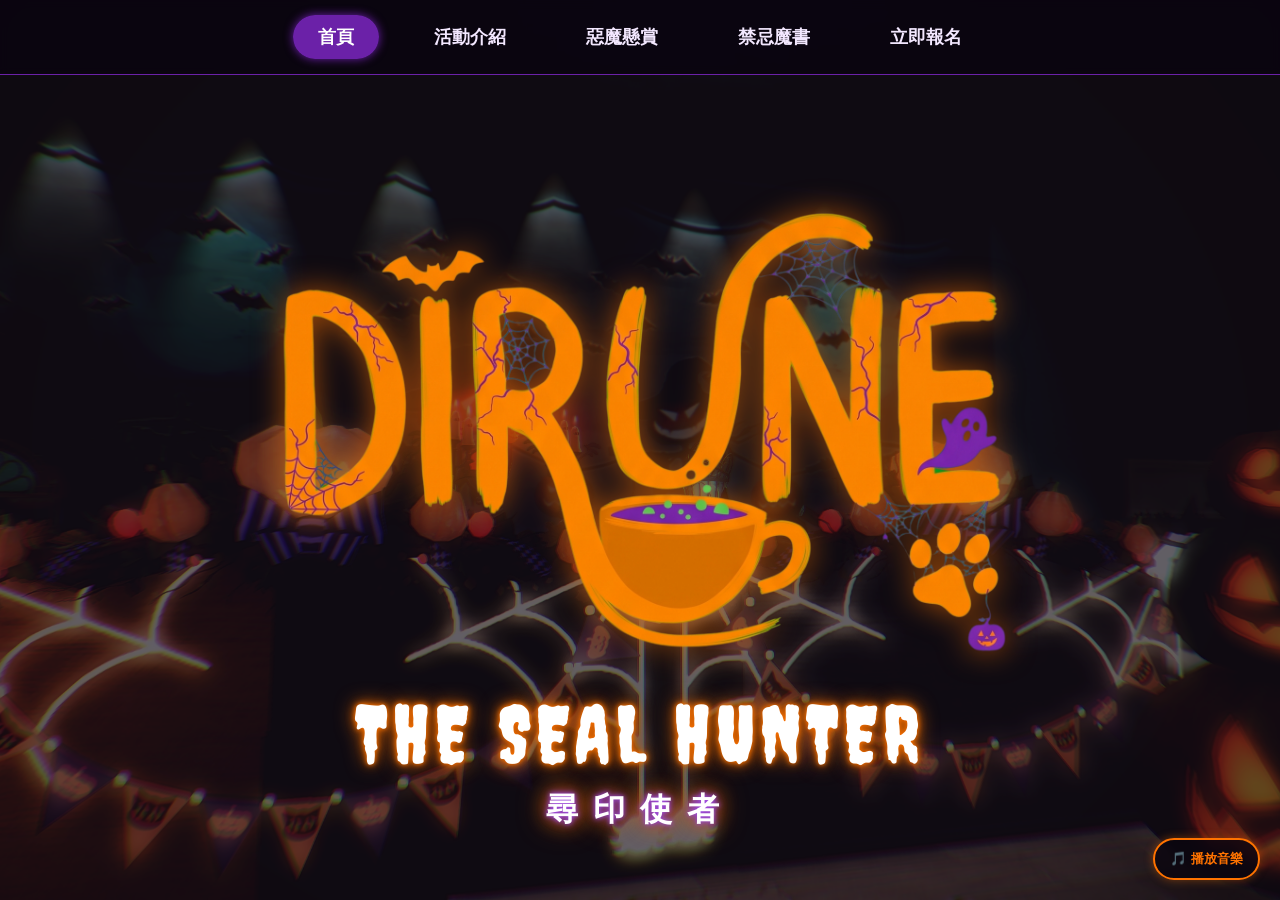
<file: index.html>
<!DOCTYPE html>
<html lang="zh-TW">
<head>
    <meta charset="UTF-8">
    <meta name="viewport" content="width=device-width, initial-scale=1.0">
    <title>DIRUNE - 萬聖節活動</title>
    <!-- 引入萬聖節字體 Creepster -->
    <link href="https://fonts.googleapis.com/css2?family=Creepster&family=Noto+Serif+TC:wght@600;900&display=swap" rel="stylesheet">
    <!-- 引入外部 CSS -->
    <link rel="stylesheet" href="style.css">
</head>
<body>
    <!-- 頂部導覽列 -->
    <nav class="navbar">
        <ul class="nav-links">
            <li><a href="#" class="nav-btn active" data-target="home">首頁</a></li>
            <li><a href="#" class="nav-btn" data-target="intro">活動介紹</a></li>
            <li><a href="#" class="nav-btn" data-target="bounty">惡魔懸賞</a></li>
            <li><a href="#" class="nav-btn" data-target="stamps">禁忌魔書</a></li>
            <li><a href="#" class="nav-btn" data-target="booking">立即報名</a></li>
        </ul>
    </nav>

    <!-- 內容區塊 -->
    <main class="main-content">
        
        <!-- 1. 首頁 -->
        <section id="home" class="page-section active">
            <!-- 這裡預留背景圖片位置，目前用 CSS 呈現深灰色塊 -->
            <div class="bg-placeholder"></div>
            
            
            <div class="hero-content">
                <img src="image/logo.png" alt="DIRUNE Logo" class="hero-logo">
                <!-- 特效調暗的標題 -->
                <h1 class="glow-title">THE SEAL HUNTER</h1>
                <p class="subtitle">尋印使者</p>
            </div>
        </section>

<!-- 2. 活動介紹 (滾動式羊皮紙/毛玻璃設計) -->
<section id="intro" class="page-section">
    <!-- 背景圖片與模糊遮罩 -->
    <div class="intro-bg"></div>

    <div class="container">
        <h2 class="section-title">活動介紹</h2>
        
        <!-- 滾動式文字內容框 -->
        <div class="scroll-intro-box">
            <p>傳說中，在一個比海德林誕生還要久遠的時代……</p>
            <p>世界曾由十七隻法力無邊的貓咪（雖然其中混進了一隻兔子，但至今無人察覺）所統治。直到某日，一隻赤紅之貓自封為魔王，以絕對的魅力將所有貓咪強行「收編」，世界從此陷入了毛茸茸的暗黑霸權。</p>
            <p>為了奪回和平，世上第一位<strong>「光之戰士」</strong>挺身而出。他藉由封印紋章的力量，成功將這群小惡霸全數封印於《禁忌魔書》之中。為了紀念這份安寧，後人便將這一天定名為<strong>「守護天節」</strong>。</p>
            <p>然而，每當守護天節到來，魔書的封印之力便會大幅衰退。蟄伏數十載的紅貓魔王，終於在今年成功衝破結界！十七隻惡魔貓貓再次傾巢而出，妄圖用牠們的<strong>「粉紅肉球」</strong>重新支配整個世界！</p>
            
            <div class="quest-highlight">
                <p><strong>光之戰士啊，救救我們吧！</strong></p>
                <p>請協助我們尋回散落各處的十七個紋章，將這群邪惡（又該死地可愛）的貓咪，再次封印回魔書裡吧！</p>
            </div>
        </div>
        <!-- ====== 新增：玩法介紹區塊 ====== -->
        <div class="gameplay-section">
            <h3 class="subsection-title">玩法介紹</h3>
            
            <div class="gameplay-layout">
                <!-- 左側：文字描述與按鈕 -->
                <div class="gameplay-text">
                    <p>光之戰士們將從<strong>泰坦．海霧村．10區．22號</strong>踏上征途，自由探索（如你以小隊形式參與，可以選擇集體行動，或是與隊友分頭行事）右側地圖上標記的<strong>神秘座標</strong>（無需依照順序）。</p>
                    <p>在這些據點中，你將遭遇各懷絕技的<strong>「邪惡貓咪」</strong>！與牠們互動、完成挑戰並將其擊敗，即可奪回對應的<strong>封印紋章</strong>。</p>
                    <p>當你成功集齊 <strong>十五個紋章</strong>，通往 <strong>「魔王城」</strong>的結界便會解開。帶著你的勇氣前往那裡，與紅貓魔王及其騎士展開最終的宿命決戰吧！</p>
                    <p>⏳ 冒險<strong>限時 60 分鐘</strong>，請把握時間！</p>
                    
                    <!-- 行動按鈕 -->
                    <div class="action-buttons">
                        <a href="#" class="btn primary-btn action-link" data-target="booking">立即報名</a>
                    </div>
                </div>
                
                <!-- 右側：地圖圖片預留區 -->
                <div class="gameplay-map">
                    <div class="map-placeholder clickable-map" id="map-preview">
                        <img src="image/Mapp.png" alt="活動地圖">
                    </div>
                </div>
            </div>
        </div>
        <!-- ====== 冒險報酬 ====== -->
        <div class="reward-section">
            <h3 class="subsection-title">冒險報酬</h3>
            <p class="reward-lead">封印惡魔貓的光之戰士，將獲得公會的謝禮</p>

            <!-- ⭐️ 每一張 .reward-card 是一個獎勵階段，直接改文字即可；不需要的整張刪掉 -->
            <div class="reward-tiers">
                <div class="reward-card tier-1">
                    <div class="reward-icon">🕯️</div>
                    <div class="reward-cond">時限內未能打開魔王城結界</div>
                    <div class="reward-name">冒險者的辛勞</div>
                    <p class="reward-desc">按已收集的紋章<br>依懸賞表上的金額發放報酬 / 隊</p>
                    <a href="#" class="reward-link action-link" data-target="bounty">查看懸賞表 ➔</a>
                </div>
                <div class="reward-card tier-2">
                    <div class="reward-icon">📜</div>
                    <div class="reward-cond">集齊 16 枚紋章</div>
                    <div class="reward-name">封印者之證</div>
                    <p class="reward-desc">打開魔王城結界並擊敗騎士的勇者<br><strong class="reward-gil">500,000 Gil / 隊</strong></p>
                </div>
                <div class="reward-card tier-3">
                    <div class="reward-badge">最終報酬</div>
                    <div class="reward-icon">👑</div>
                    <div class="reward-cond">擊敗紅貓魔王</div>
                    <div class="reward-name">屠魔英雄</div>
                    <p class="reward-desc">每個時段最先擊敗魔王的<br>前兩名冒險者<br><strong class="reward-gil">500,000 Gil / 人</strong></p>
                    <p class="reward-footnote">＊每隊限一名得主。<br>＊若該時段為 8 人滿編小隊，則僅由該隊首名擊敗魔王的冒險者獲得。</p>
                </div>
            </div>
            <p class="reward-note">⏳ 冒險限時 60 分鐘，時間到時尚未打開魔王城結界的隊伍，將依已收集的紋章發放報酬。</p>
        </div>

        <!-- ====== 燈箱 (Lightbox) 放大圖片用 ====== -->
        <div id="image-modal" class="image-modal">
            <span class="close-modal">&times;</span>
            <img class="modal-content" id="enlarged-img" alt="放大圖片">
        </div>
    </div>
</section>

        <!-- ====== 惡魔懸賞（貓咪介紹） ====== -->
        <section id="bounty" class="page-section">
            <div class="shared-bg"></div>
            <div class="container">
                <h2 class="section-title">惡魔懸賞令</h2>
                <p class="section-desc">冒險者公會的告示板上，貼滿了逃出魔書的惡魔貓通緝令……</p>
                <!-- 通緝令由 script.js 裡的 BOUNTIES 資料自動產生 -->
                <div class="bounty-board" id="bountyBoard"></div>
            </div>
        </section>

<!-- 3. 禁忌魔書 (輸入關主派發的序號) -->
        <section id="stamps" class="page-section">
            <div class="shared-bg"></div> 
            
            <div class="container">
                <h2 class="section-title">禁忌魔書</h2>
                
                <div class="summon-area">
                    <p class="summon-text">光之戰士啊，請輸入由關主派發的「魔書契約碼」<br>以喚醒沉睡的禁忌魔書。</p>
                    
                    <!-- 裝飾用魔法陣 (點擊此處會觸發輸入框顯示) -->
                    <div class="magic-circle-display" id="awaken-circle-btn">
                        <!-- ⭐️ 這裡已經為您修正為正確的檔名 book_get_up.png -->
                        <img src="image/book_get_up.png" alt="喚醒魔書" class="magic-text-img">
                    </div>
                    
                    <!-- 輸入框區塊 (預設隱藏，點擊魔法陣後才會浮現) -->
                    <div class="input-group hidden-input" id="book-input-group">
                        <input type="text" id="confirm-code-input" placeholder="輸入 4 碼契約碼" maxlength="4" style="text-transform: uppercase;">
                        <button class="btn primary-btn" id="enter-book-btn">啟動</button>
                    </div>
                </div>
            </div>
        </section>

       <!-- 4. 立即報名 (契約簽署表單) -->
        <section id="booking" class="page-section">
            <div class="shared-bg"></div>
            <div class="container">
                <h2 class="section-title">立即報名</h2>
                <p class="section-desc">簽下你的契約，加入這場守護天節的尋印派對！</p>
                
                <div class="booking-form-container">
                    
                    <!-- 遊戲資訊小提示 -->
                    <div class="booking-info-box">
                        <p>⏳ <strong>遊戲時間：</strong>限時 60 分鐘（從開場說明結束後開始計時）</p>
                    </div>

                    <!-- 表單標籤：之後會用 JS 攔截送出動作，並傳給 Google Sheets -->
                    <form id="bookingForm" class="booking-form">
                        
                        <div class="form-group">
                            <label for="playerName">契約者姓名 (默認為主要聯絡人)</label>
                            <input type="text" id="playerName" name="playerName" required placeholder="例如：Inu@泰坦">
                        </div>
                        
                        <div class="form-group">
                            <label for="playerDiscord">聯絡方式 (Discord ID)</label>
                            <input type="text" id="playerDiscord" name="playerDiscord" required placeholder="請輸入您的 Discord ID">
                        </div>

                      <div class="form-group">
                            <label>選擇入場時段</label>
                            <!-- 隱藏欄位：用來儲存玩家點擊按鈕後選中的時段 -->
                            <input type="hidden" id="timeSlot" name="timeSlot" required>
                            
                            <!-- 時段按鈕面板 (將由 JS 動態生成) -->
                            <div id="time-slot-grid" class="time-slot-grid">
                                <div style="color: #a855f7; text-align: center; width: 100%;">讀取時段資料中...</div>
                            </div>
                            
                            <!-- 醒目的提示框 -->
                            <div class="important-note">
                                <strong>⚠️ 冒險者請注意：</strong><br>
此入場時段僅為<strong>【聆聽開場劇情與遊戲規則說明】</strong>之用。<br>
每個時段最多可容納 8 位冒險者。若您的隊伍未滿 8 人（無論是 1 人、3 人或 5 人），開場說明時將與其他隊伍<strong>一同聆聽</strong>。<br>
說明結束後，請回到<strong>您自己的隊伍</strong>，各自出發展開冒險。過程中不需要和其他隊伍一起行動，報酬也是以您的隊伍為單位計算。
                            </div>
                        </div>

                        <div class="form-group">
                            <label for="playerCount">同行人數</label>
                            <select id="playerCount" name="playerCount" required>
                                <option value="1">1 人 (孤高冒險者)</option>
                                <option value="2">2 人 (雙人搭檔)</option>
                                <option value="3">3 人 (三角戰術)</option>
                                <option value="4">4 人 (Light Party)</option>
                                <option value="5">5 人 (五人小隊)</option>
                                <option value="6">6 人 (六合星芒)</option>
                                <option value="7">7 人 (七曜勇者)</option>
                                <option value="8">8 人 (Full Party)</option>
                            </select>
                            
                        </div>

                        <button type="submit" class="btn primary-btn submit-btn">✍️ 簽署契約 (送出報名)</button>
                    </form>
                </div>
            </div>
        </section>

    </main>
<!-- 音樂播放器本體 (loop 代表無限循環播放) -->
<!-- 請準備好您的音樂檔，並替換下方的 src 路徑 -->
<audio id="bgm" src="image/bgm.mp3" loop></audio>

<!-- 懸浮在右下角的控制按鈕 -->
<button id="music-btn" class="music-btn">🎵 播放音樂</button>
    <!-- 引入外部 JavaScript -->
    <script src="stamps.js"></script>
    <script src="script.js"></script>

<!-- ====== 自訂魔法風格彈出視窗 (Modal) ====== -->
    <div id="magic-alert-modal" class="magic-alert-modal">
        <div class="magic-alert-content">
            <!-- 裝飾邊框與角落符號 -->
            <div class="magic-alert-border">
                <span class="alert-corner alert-top-left">⚜</span>
                <span class="alert-corner alert-top-right">⚜</span>
                <span class="alert-corner alert-bottom-left">⚜</span>
                <span class="alert-corner alert-bottom-right">⚜</span>
                
                <h3 class="alert-title">🔮 契約完成 🔮</h3>
                <p id="magic-alert-message" class="alert-message">🐾 契約簽署成功！期待您參加守護天節！</p>
                
                <button id="magic-alert-btn" class="btn primary-btn alert-btn">踏上旅途</button>
            </div>
        </div>
    </div>
</body>
</html>
</file>
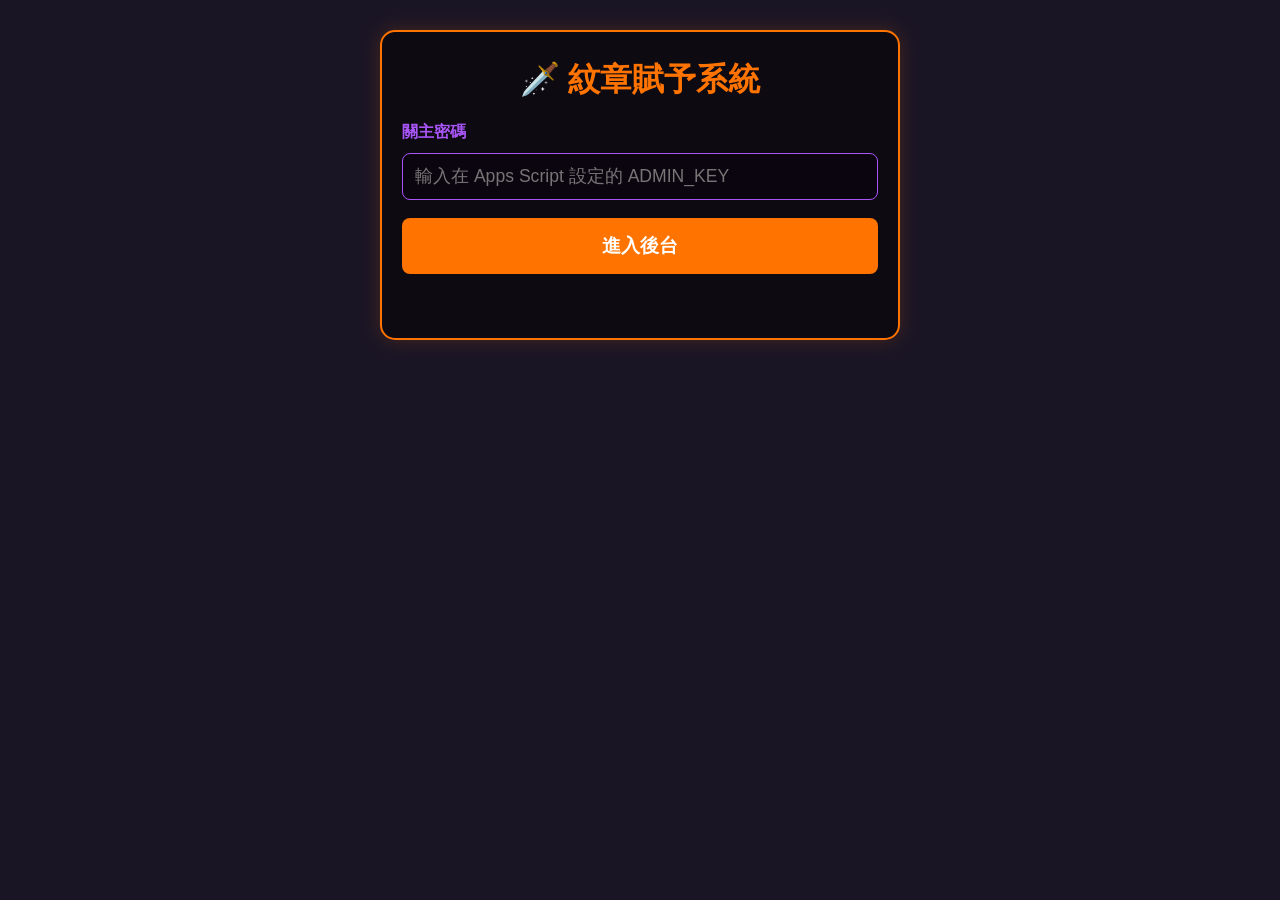
<file: admin.html>
<!DOCTYPE html>
<html lang="zh-TW">
<head>
    <meta charset="UTF-8">
    <meta name="viewport" content="width=device-width, initial-scale=1.0">
    <title>【關主後台】紋章賦予與查詢系統</title>
    <script src="stamps.js"></script>
    <style>
        * { box-sizing: border-box; }
        body { background: #1a1525; color: #f3e8ff; font-family: sans-serif; display: flex; justify-content: center; padding: 30px 14px; margin: 0; }
        .admin-panel { background: rgba(0,0,0,0.5); border: 2px solid #ff7300; padding: 26px 20px; border-radius: 15px; text-align: center; width: 100%; max-width: 520px; box-shadow: 0 0 20px rgba(255,115,0,0.2); }
        h1, h2 { color: #ff7300; margin: 0 0 20px; }
        h2 { font-size: 1.4rem; color: #a855f7; border-top: 1px dashed #6b21a8; padding-top: 22px; margin-top: 30px; }
        .hidden { display: none !important; }
        .form-group { margin-bottom: 18px; text-align: left; }
        label { display: block; margin-bottom: 10px; font-weight: bold; color: #a855f7; }
        input { width: 100%; padding: 12px; border-radius: 8px; border: 1px solid #a855f7; background: #0b0510; color: #fff; font-size: 1.1rem; text-transform: uppercase; }
        input[type="password"] { text-transform: none; }
        input:focus { outline: none; border-color: #ff7300; box-shadow: 0 0 10px rgba(255,115,0,0.4); }
        button { background: #ff7300; color: #fff; border: none; padding: 15px; width: 100%; border-radius: 8px; font-size: 1.2rem; font-weight: bold; cursor: pointer; transition: 0.3s; margin-bottom: 10px; }
        button:hover:not(:disabled) { background: #cc5c00; box-shadow: 0 0 15px #ff7300; }
        button:disabled { opacity: 0.5; cursor: wait; }
        .btn-check { background: #6b21a8; }
        .btn-check:hover:not(:disabled) { background: #4c1d95; box-shadow: 0 0 15px #6b21a8; }
        .btn-ghost { background: transparent; border: 1px solid #6b21a8; color: #c4b5fd; font-size: 0.9rem; padding: 8px 12px; width: auto; margin: 0; }
        .btn-ghost:hover:not(:disabled) { background: #1c1030; box-shadow: none; }
        .status { margin-top: 6px; font-weight: bold; min-height: 1.4em; white-space: pre-line; }

        /* 紋章選擇：圖片按鈕（可多選） */
        .picker-head { display: flex; justify-content: space-between; align-items: center; margin-bottom: 10px; }
        .picker-head label { margin: 0; }
        .stamp-picker { display: grid; grid-template-columns: repeat(auto-fill, minmax(84px, 1fr)); gap: 8px; }
        .stamp-opt {
            position: relative;
            background: #0b0510;
            border: 2px solid #3b1d5e;
            border-radius: 10px;
            padding: 6px 4px 6px;
            margin: 0;
            font-size: 0.85rem;
            font-weight: bold;
            color: #e9dcf7;
            display: flex;
            flex-direction: column;
            align-items: center;
            gap: 3px;
            transition: 0.15s;
        }
        .stamp-opt:hover:not(:disabled) { background: #1c1030; border-color: #a855f7; box-shadow: none; }
        .stamp-opt.selected { border-color: #ff7300; background: rgba(255,115,0,0.15); box-shadow: 0 0 10px rgba(255,115,0,0.5); }
        .stamp-opt.selected::after {
            content: '✓'; position: absolute; top: 3px; right: 5px;
            background: #ff7300; color: #fff; width: 18px; height: 18px; border-radius: 50%;
            font-size: 0.75rem; line-height: 18px;
        }
        .stamp-opt img { width: 56px; height: 56px; object-fit: contain; }
        .stamp-opt .stage { font-size: 0.68rem; color: #a78bca; font-weight: normal; }
        .stamp-opt .ph { width: 56px; height: 56px; border-radius: 50%; border: 2px dashed #6b21a8; display: flex; align-items: center; justify-content: center; color: #a855f7; }

        .selected-bar { margin: 14px 0 12px; min-height: 1.4em; color: #fbbf24; font-weight: bold; }

        /* 查詢結果 */
        .result-box { background: rgba(107,33,168,0.2); border: 1px solid #6b21a8; padding: 15px; border-radius: 8px; text-align: left; margin-top: 15px; display: none; }
        .result-box p { margin: 5px 0; color: #fff; }
        .owned { display: grid; grid-template-columns: repeat(auto-fill, minmax(70px, 1fr)); gap: 8px; margin-top: 10px; }
        .owned-item { text-align: center; font-size: 0.75rem; color: #e9dcf7; opacity: 0.3; }
        .owned-item.got { opacity: 1; }
        .owned-item img, .owned-item .ph { width: 48px; height: 48px; object-fit: contain; display: block; margin: 0 auto 2px; }
        .owned-item .ph { border-radius: 50%; border: 2px dashed #6b21a8; }
        .legend { font-size: 0.8rem; color: #8b7aa3; margin-top: 8px; }
    </style>
</head>
<body>

    <div class="admin-panel">
        <h1>🗡️ 紋章賦予系統</h1>

        <!-- 第一步：關主密碼（和 issue.html 共用同一組，登入過一次就會記住） -->
        <div id="keySection">
            <div class="form-group">
                <label for="adminKey">關主密碼</label>
                <input type="password" id="adminKey" placeholder="輸入在 Apps Script 設定的 ADMIN_KEY" autocomplete="current-password">
            </div>
            <button id="loginBtn">進入後台</button>
            <div class="status" id="keyStatus"></div>
        </div>

        <!-- 第二步：賦予／查詢 -->
        <div id="mainSection" class="hidden">
            <div class="form-group">
                <label for="playerId">玩家魔書編號 (4碼)</label>
                <input type="text" id="playerId" placeholder="例如: A7K9" maxlength="4" autocomplete="off">
            </div>

            <div class="form-group">
                <div class="picker-head">
                    <label>選擇給予的紋章（可多選）</label>
                    <button type="button" class="btn-ghost" id="clearBtn">清除選擇</button>
                </div>
                <div class="stamp-picker" id="stampPicker"></div>
            </div>

            <div class="selected-bar" id="selectedBar"></div>
            <button id="giveBtn" onclick="giveStamps()">賦予紋章</button>
            <div class="status" id="statusText"></div>

            <h2>🔍 魔書狀態查詢 (兌換核對)</h2>
            <div class="form-group">
                <input type="text" id="checkId" placeholder="輸入玩家編號查詢進度" maxlength="4" autocomplete="off">
            </div>
            <button class="btn-check" id="checkBtn" onclick="checkPlayer()">查詢收集進度</button>

            <div class="result-box" id="resultBox">
                <p><strong>玩家編號：</strong> <span id="resId" style="color:#ff7300;"></span></p>
                <p><strong>收集進度：</strong> <span id="resCount" style="color:#4ade80;"></span> / 17</p>
                <p id="resClear" style="display:none;"></p>
                <div class="owned" id="resList"></div>
                <div class="legend" id="resNote"></div>
            </div>

            <div style="text-align:center; margin-top:24px;">
                <button class="btn-ghost" id="logoutBtn">登出此裝置</button>
            </div>
        </div>
    </div>

    <script>
        const API_URL = "https://script.google.com/macros/s/AKfycbzhmLK2BTTQQ4hej4SHwhzOgYWhoI5u29c4d6iDeaWyFz97ydRNYbCC32hUnJ129_0Wdw/exec";
        const KEY_STORAGE = "sealhunter_admin_key";   // 和 issue.html 同一個，登入一次兩頁都通用
        const $ = id => document.getElementById(id);

        let adminKey = "";
        const selected = new Set();

        function setStatus(el, text, color) { el.style.color = color; el.textContent = text; }

        // 所有寫入動作都會自動帶上關主密碼
        function api(payload) {
            return fetch(API_URL, {
                method: "POST",
                body: JSON.stringify({ ...payload, key: adminKey })
            }).then(res => res.json());
        }

        // ===== 登入（用讀取派發紀錄來驗證密碼是否正確）=====
        function login(key, silent) {
            adminKey = key;
            if (!silent) setStatus($('keyStatus'), "⏳ 驗證中…", "#fbbf24");
            $('loginBtn').disabled = true;

            api({ action: 'list_codes' }).then(res => {
                if (res.status === "success") {
                    try { localStorage.setItem(KEY_STORAGE, key); } catch (e) {}
                    $('keySection').classList.add('hidden');
                    $('mainSection').classList.remove('hidden');
                    $('playerId').focus();
                } else {
                    try { localStorage.removeItem(KEY_STORAGE); } catch (e) {}
                    setStatus($('keyStatus'), "❌ " + (res.message || "密碼錯誤"), "#ef4444");
                }
            }).catch(() => {
                setStatus($('keyStatus'), "❌ 連線失敗，請檢查網路", "#ef4444");
            }).finally(() => { $('loginBtn').disabled = false; });
        }

        $('loginBtn').addEventListener('click', () => {
            const key = $('adminKey').value.trim();
            if (!key) return setStatus($('keyStatus'), "❌ 請輸入關主密碼", "#ef4444");
            login(key);
        });
        $('adminKey').addEventListener('keydown', e => { if (e.key === 'Enter') $('loginBtn').click(); });

        $('logoutBtn').addEventListener('click', () => {
            try { localStorage.removeItem(KEY_STORAGE); } catch (e) {}
            location.reload();
        });

        // 這台裝置登入過的話，自動登入
        try {
            const saved = localStorage.getItem(KEY_STORAGE);
            if (saved) { $('adminKey').value = saved; login(saved, true); }
        } catch (e) {}

        // 圖片讀不到時，換成虛線圓圈＋編號
        function imgTag(n) {
            return `<img src="${stampImageUrl(n)}" alt="" onerror="this.outerHTML='<span class=&quot;ph&quot;>${n}</span>'">`;
        }

        // ===== 產生紋章選擇按鈕（點一下選取、再點一下取消）=====
        const picker = $('stampPicker');
        for (let i = 1; i <= 17; i++) {
            const btn = document.createElement('button');
            btn.type = 'button';
            btn.className = 'stamp-opt';
            btn.dataset.id = i;
            btn.innerHTML = `${imgTag(i)}<span>${stampName(i)}</span><span class="stage">${stampStage(i)}</span>`;
            btn.addEventListener('click', () => {
                if (selected.has(i)) { selected.delete(i); btn.classList.remove('selected'); }
                else { selected.add(i); btn.classList.add('selected'); }
                updateSelectedBar();
            });
            picker.appendChild(btn);
        }

        function sortedSelection() { return [...selected].sort((a, b) => a - b); }

        function updateSelectedBar() {
            const ids = sortedSelection();
            $('selectedBar').textContent = ids.length
                ? `已選擇 ${ids.length} 枚：${ids.map(stampName).join('、')}`
                : '';
            $('giveBtn').textContent = ids.length > 1 ? `賦予 ${ids.length} 枚紋章` : '賦予紋章';
        }

        function clearSelection() {
            selected.clear();
            document.querySelectorAll('.stamp-opt').forEach(b => b.classList.remove('selected'));
            updateSelectedBar();
        }
        $('clearBtn').addEventListener('click', clearSelection);

        // ===== 賦予紋章（一次多枚，逐枚送出避免試算表同時寫入衝突）=====
        async function giveStamps() {
            const status = $('statusText');
            const playerId = $('playerId').value.trim().toUpperCase();
            if (playerId.length !== 4) return setStatus(status, "❌ 請輸入 4 碼編號", "#ef4444");
            const ids = sortedSelection();
            if (!ids.length) return setStatus(status, "❌ 請至少選擇一枚紋章", "#ef4444");

            const btn = $('giveBtn');
            btn.disabled = true;

            const ok = [], failed = [];
            let clearInfo = '';   // 第 17 枚紋章會附上通關時間
            for (let k = 0; k < ids.length; k++) {
                const id = ids[k];
                setStatus(status, `⏳ 魔法傳輸中…（${k + 1} / ${ids.length}）${stampName(id)}`, "#fbbf24");
                try {
                    const res = await api({ action: 'add_stamp', code: playerId, stampId: id });
                    if (res.status === "success") {
                        ok.push(id);
                        const m = (res.message || '').match(/（通關時間.*?）/);
                        if (m) clearInfo = m[0];
                    }
                    else {
                        failed.push(`${stampName(id)}：${res.message || '失敗'}`);
                        // 密碼失效或契約碼不存在時，後面也不會成功，直接停止
                        if (/密碼|契約碼|查無/.test(res.message || '')) {
                            ids.slice(k + 1).forEach(r => failed.push(`${stampName(r)}：未送出`));
                            break;
                        }
                    }
                } catch (e) {
                    failed.push(`${stampName(id)}：連線失敗`);
                }
            }

            btn.disabled = false;

            // 成功的紋章取消選取，失敗的保留，方便直接重按一次
            ok.forEach(id => {
                selected.delete(id);
                picker.querySelector(`[data-id="${id}"]`).classList.remove('selected');
            });
            updateSelectedBar();

            let msg = ok.length ? `✅ 已賦予 ${playerId}：${ok.map(stampName).join('、')}` : '';
            if (clearInfo) msg += `\n🏆 擊敗魔王！${clearInfo}`;
            if (failed.length) msg += (msg ? '\n' : '') + `❌ 未成功：\n${failed.join('\n')}`;
            setStatus(status, msg, failed.length ? (ok.length ? "#fbbf24" : "#ef4444") : "#4ade80");

            if (failed.some(f => f.includes('密碼'))) {
                try { localStorage.removeItem(KEY_STORAGE); } catch (e) {}
            }
        }

        // ===== 查詢玩家進度 =====
        function checkPlayer() {
            const checkId = $('checkId').value.trim().toUpperCase();
            if (checkId.length !== 4) { alert("請輸入 4 碼玩家編號"); return; }

            const list = $('resList');
            const note = $('resNote');
            $('resultBox').style.display = 'block';
            $('resId').textContent = checkId;
            $('resCount').textContent = "-";
            list.innerHTML = '';
            $('resClear').style.display = 'none';
            note.textContent = "讀取中...";

            fetch(`${API_URL}?action=get_stamps&code=${encodeURIComponent(checkId)}`)
                .then(res => res.json())
                .then(data => {
                    if (data.status === "success") {
                        const owned = new Set(data.stamps.map(Number));
                        $('resCount').textContent = owned.size;
                        let html = '';
                        for (let i = 1; i <= 17; i++) {
                            html += `<div class="owned-item${owned.has(i) ? ' got' : ''}">${imgTag(i)}${stampName(i)}</div>`;
                        }
                        list.innerHTML = html;
                        note.textContent = owned.size ? '亮起的是已獲得的紋章，暗的是尚未獲得' : '尚未獲得任何紋章';
                        // 通關資訊：通關時間、路線、擊敗者
                        const rc = $('resClear');
                        if (data.clearedAt) {
                            let t = '';
                            if (data.startedAt) {
                                const sec = Math.round((new Date(data.clearedAt) - new Date(data.startedAt)) / 1000);
                                t = `${Math.floor(sec / 60)} 分 ${sec % 60} 秒`;
                            }
                            const route = data.route === '感化' ? '🐾 感化路線' : data.route === '討伐' ? '⚔ 討伐路線' : '（關主手動蓋章）';
                            rc.innerHTML = `<strong>🏆 已擊敗魔王：</strong> <span style="color:#fbbf24;">${t || '已通關'}</span><br>` +
                                `<span style="color:${data.route === '討伐' ? '#f87171' : '#f9a8d4'};">${route}</span>` +
                                (data.winner ? `・擊敗者 <span style="color:#fff;"></span>` : '');
                            if (data.winner) rc.querySelector('span:last-child').textContent = data.winner;
                            rc.style.display = 'block';
                        } else {
                            rc.style.display = 'none';
                        }
                    } else {
                        note.textContent = "❌ " + (data.message || "查無此契約碼");
                    }
                }).catch(() => {
                    note.textContent = "❌ 讀取失敗，請重試";
                });
        }

        $('checkId').addEventListener('keydown', e => { if (e.key === 'Enter') checkPlayer(); });
        $('playerId').addEventListener('keydown', e => { if (e.key === 'Enter') giveStamps(); });
    </script>
</body>
</html>
</file>
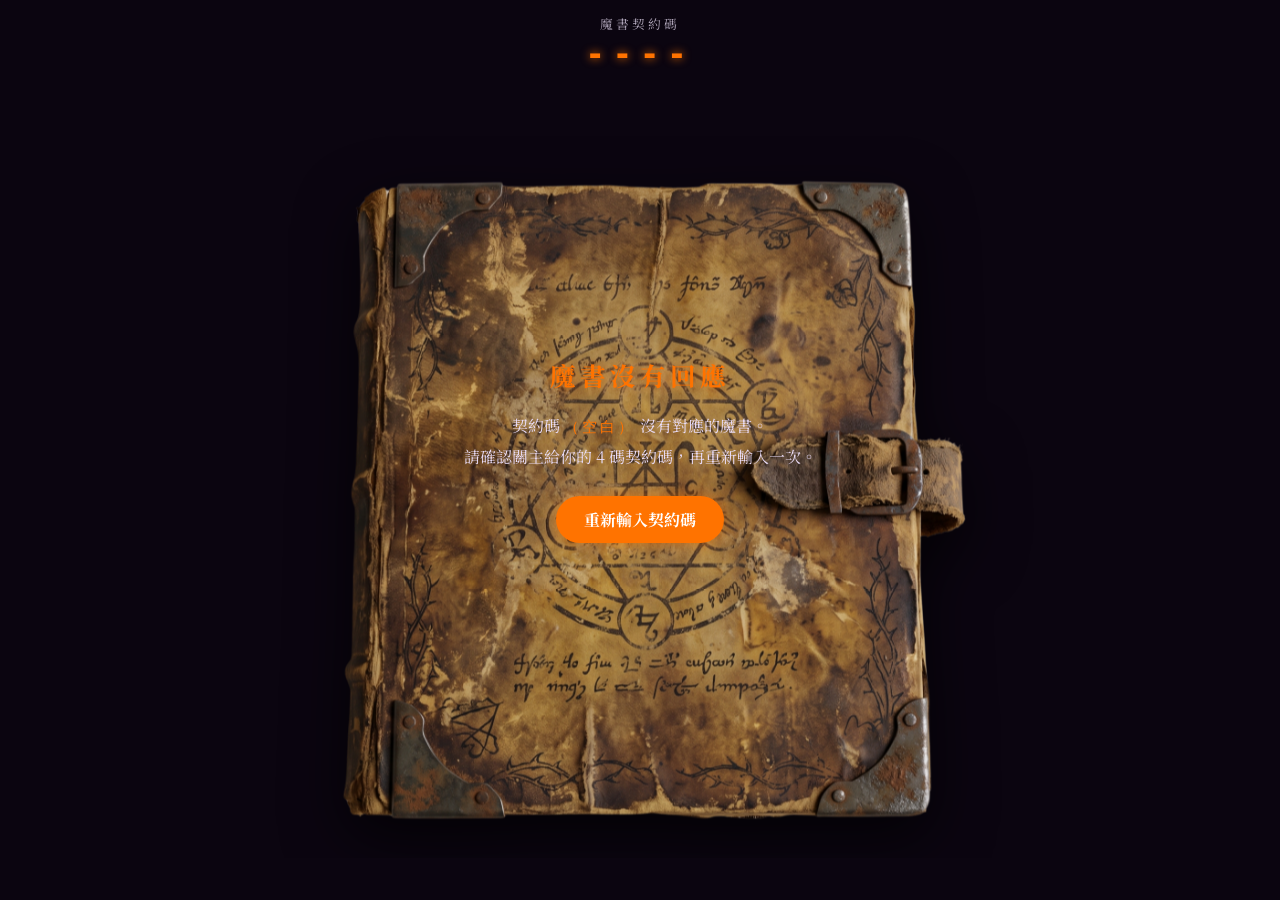
<file: grimoire.html>
<!DOCTYPE html>
<html lang="zh-TW">
<head>
    <meta charset="UTF-8">
    <meta name="viewport" content="width=device-width, initial-scale=1.0, viewport-fit=cover">
    <title>我的禁忌魔書</title>
    <link rel="preconnect" href="https://fonts.googleapis.com">
    <link rel="preconnect" href="https://fonts.gstatic.com" crossorigin>
    <link href="https://fonts.googleapis.com/css2?family=Noto+Serif+TC:wght@600;900&family=LXGW+WenKai+TC:wght@400;700&display=swap" rel="stylesheet">
    <style>
        :root {
            --ink: #2b170c;          /* 書頁上的墨水色（深褐黑，像鐵膽墨水） */
            --ink-line: rgba(43, 23, 12, 0.72);
            --ink-soft: rgba(43, 23, 12, 0.5);
            --hand: 'LXGW WenKai TC', 'Kaiti TC', 'DFKai-SB', serif;  /* 手寫楷體 */
            --rubric: #7a1a12;       /* 標題用的暗紅（古書的朱筆） */
            --seal: #a3231a;         /* 封蠟紅 */
            --seal-dark: #5e0f0a;
            --glow: #ff7300;
        }

        * { box-sizing: border-box; }

        html, body { height: 100%; }

        body {
            margin: 0;
            background: #0b0510;
            color: #f3e8ff;
            font-family: 'Noto Serif TC', 'Songti TC', 'PMingLiU', serif;
            display: flex;
            flex-direction: column;
            height: 100dvh;
            overflow: hidden;
            padding: env(safe-area-inset-top) 0 env(safe-area-inset-bottom);
            -webkit-tap-highlight-color: transparent;
            user-select: none;
        }

        /* ===== 頂部資訊列 ===== */
        .info-bar {
            flex: none;
            text-align: center;
            padding: 14px 10px 6px;
        }
        .info-label { font-size: 0.8rem; opacity: 0.7; letter-spacing: 3px; }
        .player-id {
            font-family: monospace;
            font-size: 2rem;
            font-weight: bold;
            letter-spacing: 8px;
            color: var(--glow);
            text-shadow: 0 0 10px var(--glow);
            margin: 2px 0;
        }
        .info-sub { font-size: 0.8rem; opacity: 0.7; }
        .progress { color: #fbbf24; font-weight: 600; }

        /* ===== 倒數計時 ===== */
        .timer-box {
            display: inline-flex; align-items: center; gap: 8px;
            margin-top: 6px; padding: 4px 14px; border-radius: 20px;
            border: 1px solid rgba(255, 255, 255, 0.15); background: rgba(255, 255, 255, 0.05);
            font-size: 0.85rem;
        }
        .timer-box .clock { font-family: monospace; font-size: 1.25rem; font-weight: bold; letter-spacing: 2px; }
        .timer-box.idle { color: #a78bca; }
        .timer-box.run .clock { color: #4ade80; text-shadow: 0 0 8px rgba(74, 222, 128, 0.5); }
        .timer-box.low { border-color: rgba(251, 191, 36, 0.6); }
        .timer-box.low .clock { color: #fbbf24; text-shadow: 0 0 8px rgba(251, 191, 36, 0.6); }
        .timer-box.urgent { border-color: rgba(239, 68, 68, 0.7); animation: pulse 1s infinite; }
        .timer-box.urgent .clock { color: #ef4444; text-shadow: 0 0 10px rgba(239, 68, 68, 0.7); }
        .timer-box.over { color: #fca5a5; border-color: #ef4444; background: rgba(127, 29, 29, 0.4); }
        .timer-box.cleared { color: #fde68a; border-color: #fbbf24; background: rgba(120, 80, 10, 0.35); box-shadow: 0 0 14px rgba(251, 191, 36, 0.35); }
        .timer-box.cleared .clock { color: #fbbf24; text-shadow: 0 0 10px rgba(251, 191, 36, 0.7); }
        @keyframes pulse { 50% { box-shadow: 0 0 14px rgba(239, 68, 68, 0.6); } }

        /* 時間到的提示 */
        .timeup {
            position: fixed; inset: 0; z-index: 60; display: none;
            align-items: center; justify-content: center; padding: 24px;
            background: rgba(10, 4, 14, 0.85);
        }
        .timeup.show { display: flex; }
        .timeup-box {
            max-width: 360px; text-align: center; padding: 28px 24px; border-radius: 14px;
            border: 2px solid #ef4444; background: #1a0b12; box-shadow: 0 0 30px rgba(239, 68, 68, 0.35);
        }
        .timeup-box h2 { margin: 0 0 10px; color: #ef4444; letter-spacing: 4px; }
        .timeup-box p { margin: 0 0 18px; line-height: 1.8; color: #f3e8ff; }
        .timeup-box button {
            padding: 10px 28px; border-radius: 20px; border: none; cursor: pointer;
            background: #ef4444; color: #fff; font-weight: bold; font-size: 1rem;
        }

        /* ===== 書本舞台 ===== */
        .book-container {
            flex: 1;
            position: relative;
            overflow: hidden;
            cursor: pointer;
            min-height: 0;
        }

        .page {
            position: absolute;
            inset: 0;
            visibility: hidden;
            opacity: 0;
            transition: opacity 0.35s ease, visibility 0.35s;
        }
        .page.active { visibility: visible; opacity: 1; }

        /* stage = 跟圖片一模一樣大小的框，所有文字都用「圖片的百分比」來定位 */
        .stage {
            position: absolute;
            top: 0;
            left: 0;
            container-type: size;
            transition: transform 0.45s cubic-bezier(0.4, 0, 0.2, 1);
            will-change: transform;
        }
        .page-img {
            position: absolute;
            inset: 0;
            width: 100%;
            height: 100%;
            display: block;
            pointer-events: none;
            filter: drop-shadow(0 20px 30px rgba(0, 0, 0, 0.7));
        }

        /* 左右兩頁的可書寫區域（數值由 JS 的 PAGE_ZONES 寫入） */
        .zone {
            position: absolute;
            display: flex;
            flex-direction: column;
            color: var(--ink);
            mix-blend-mode: multiply;   /* ⭐️ 讓墨水「吃進」紙張，污漬會透過墨跡，不再像貼上去的 */
        }
        /* 墨水微微暈開的感覺 */
        .zone .page-title,
        .zone .coord-name,
        .zone .num { text-shadow: 0 0 0.12cqw currentColor; }
        .zone-left  { left: var(--L-x); top: var(--L-y); width: var(--L-w); height: var(--L-h); }
        .zone-right { left: var(--R-x); top: var(--R-y); width: var(--R-w); height: var(--R-h); }

        /* 校正模式：網址加上 &debug=1 會顯示紅框 */
        body.debug .zone { outline: 2px dashed red; background: rgba(255, 0, 0, 0.08); }

        /* ===== 頁面標題（朱筆＋墨線） ===== */
        .page-title {
            text-align: center;
            color: var(--rubric);
            font-weight: 900;
            font-size: 2.3cqw;
            letter-spacing: 0.35cqw;
            padding-bottom: 0.9cqw;
            margin-bottom: 1.8cqw;
            position: relative;
        }
        /* 標題下方：細-粗-細的手繪分隔線，中間一顆菱形 */
        .page-title::after {
            content: '';
            position: absolute;
            left: 8%;
            right: 8%;
            bottom: -0.4cqw;
            height: 1.2cqw;
            background: url("data:image/svg+xml,%3Csvg xmlns='http://www.w3.org/2000/svg' viewBox='0 0 200 12' preserveAspectRatio='none'%3E%3Cpath d='M2 6 Q50 4.6 92 6' stroke='%237a1a12' stroke-width='1.1' fill='none' stroke-linecap='round'/%3E%3Cpath d='M108 6 Q150 7.4 198 6' stroke='%237a1a12' stroke-width='1.1' fill='none' stroke-linecap='round'/%3E%3Cpath d='M100 1 L105 6 L100 11 L95 6 Z' fill='%237a1a12'/%3E%3C/svg%3E") center / 100% 100% no-repeat;
        }

        /* ===== 紋章圖鑑 ===== */
        .stamp-grid {
            display: grid;
            grid-template-columns: repeat(3, 1fr);
            gap: 1.6cqw 1.4cqw;
            padding: 0 1cqw;
        }

        .stamp-slot {
            position: relative;
            aspect-ratio: 1;
            border-radius: 50%;
            /* 外圈：略帶不規則的手繪墨線 (SVG) */
            background: url("data:image/svg+xml,%3Csvg xmlns='http://www.w3.org/2000/svg' viewBox='0 0 100 100'%3E%3Cpath d='M50 3.5 C76 3 97 23 96.5 50 C96 77 76 97 49 96.5 C23 96 3.2 76 3.6 49 C4 24 25 4 50 3.5 Z' fill='none' stroke='%232b170c' stroke-opacity='.75' stroke-width='1.6'/%3E%3Ccircle cx='50' cy='50' r='38' fill='none' stroke='%232b170c' stroke-opacity='.45' stroke-width='1' stroke-dasharray='1.5 3.2' stroke-linecap='round'/%3E%3C/svg%3E") center / 100% 100% no-repeat;
            display: flex;
            align-items: center;
            justify-content: center;
            font-family: var(--hand);
            font-size: 2.6cqw;
            font-weight: 700;
            color: var(--ink-soft);
        }

        /* ===== 探索座標 ===== */
        .coord-list {
            display: flex;
            flex-direction: column;
            gap: 2.2cqw;
            padding: 0.6cqw 0.5cqw 0;
        }
        /* 座標頁下方的淡墨魔法陣，填補空白 */
        .coord-list::after {
            display: none;
            content: '';
            align-self: center;
            width: 62%;
            aspect-ratio: 1;
            margin-top: auto;
            opacity: 0.16;
            background: url("data:image/svg+xml,%3Csvg xmlns='http://www.w3.org/2000/svg' viewBox='0 0 200 200' fill='none' stroke='%232b170c' stroke-width='1.4'%3E%3Ccircle cx='100' cy='100' r='94'/%3E%3Ccircle cx='100' cy='100' r='86' stroke-dasharray='2 5'/%3E%3Ccircle cx='100' cy='100' r='58'/%3E%3Crect x='41' y='41' width='118' height='118'/%3E%3Crect x='41' y='41' width='118' height='118' transform='rotate(45 100 100)'/%3E%3Ccircle cx='100' cy='100' r='16'/%3E%3Cellipse cx='100' cy='104' rx='7' ry='6' fill='%232b170c'/%3E%3Ccircle cx='91' cy='93' r='3' fill='%232b170c'/%3E%3Ccircle cx='97' cy='89' r='3' fill='%232b170c'/%3E%3Ccircle cx='103' cy='89' r='3' fill='%232b170c'/%3E%3Ccircle cx='109' cy='93' r='3' fill='%232b170c'/%3E%3C/svg%3E") center / contain no-repeat;
        }
        .coord-list { height: 100%; }
        .coord-item { display: flex; flex-direction: column; gap: 0.3cqw; }
        .coord-row {
            display: flex;
            align-items: center;
            gap: 0.8cqw;
        }
        /* 名稱下方的小註解 */
        .coord-note {
            font-family: var(--hand);
            font-size: 1.25cqw;
            color: var(--ink-soft);
            padding-left: 2.2cqw;
            line-height: 1.5;
        }
        /* 魔王城：朱紅加強 */
        .coord-item.boss .coord-name { color: var(--rubric); }
        .coord-item.boss .coord-name::before { content: '♛'; }
        /* 神出鬼沒的 ？ */
        .coord-item.mystery .coord-name { letter-spacing: 0.4cqw; }
        .coord-item.mystery .coord-name::before { content: '☽'; letter-spacing: 0; }
        .coord-name {
            font-family: var(--hand);
            font-size: 2cqw;
            font-weight: 700;
            white-space: nowrap;
        }
        .coord-name::before {
            content: '✦';
            color: var(--rubric);
            margin-right: 0.6cqw;
            font-size: 0.85em;
        }
        /* 名稱和印章之間的點線（像目錄的引導線） */
        .coord-leader {
            flex: 1;
            min-width: 1cqw;
            border-bottom: 0.2cqw dotted var(--ink-line);
            transform: translateY(0.4cqw);
        }
        .coord-stamps { display: flex; gap: 1cqw; padding-left: 2.2cqw; margin-top: 0.4cqw; }
        .coord-slot {
            position: relative;
            width: 6.2cqw;
            height: 6.2cqw;
            border-radius: 50%;
            background: url("data:image/svg+xml,%3Csvg xmlns='http://www.w3.org/2000/svg' viewBox='0 0 100 100'%3E%3Cpath d='M50 3.5 C76 3 97 23 96.5 50 C96 77 76 97 49 96.5 C23 96 3.2 76 3.6 49 C4 24 25 4 50 3.5 Z' fill='none' stroke='%232b170c' stroke-opacity='.75' stroke-width='2.2'/%3E%3Ccircle cx='50' cy='50' r='37' fill='none' stroke='%232b170c' stroke-opacity='.45' stroke-width='1.4' stroke-dasharray='1.5 3.5' stroke-linecap='round'/%3E%3C/svg%3E") center / 100% 100% no-repeat;
            display: flex;
            align-items: center;
            justify-content: center;
            font-family: var(--hand);
            font-size: 2cqw;
            font-weight: 700;
            color: var(--ink-soft);
        }

        /* ===== 已取得：封蠟印章 ===== */
        .stamp-slot.stamp-active,
        .coord-slot.stamp-active {
            border: none;
            mix-blend-mode: normal;
            color: rgba(255, 230, 200, 0.85);
            background:
                radial-gradient(circle at 32% 28%, rgba(255, 255, 255, 0.35), transparent 35%),
                radial-gradient(circle, var(--seal) 0%, var(--seal) 55%, var(--seal-dark) 100%);
            box-shadow:
                0 0.3cqw 0.6cqw rgba(40, 0, 0, 0.45),
                inset 0 0 0 0.35cqw rgba(0, 0, 0, 0.18);
            transform: rotate(var(--tilt, -6deg));
            animation: seal-press 0.5s cubic-bezier(0.2, 1.4, 0.4, 1) both;
        }
        .stamp-slot.stamp-active::before {
            content: '';
            position: absolute;
            border-radius: 50%;
            inset: 14%;
            border: 0.15cqw solid rgba(255, 220, 190, 0.45);
        }
        .stamp-slot.stamp-active::after {
            content: '🐾';
            position: absolute;
            font-size: 3cqw;
            filter: grayscale(1) brightness(2.2) opacity(0.8);
        }
        .stamp-slot.stamp-active .num { position: absolute; bottom: 16%; font-size: 1.1cqw; }
        .coord-slot.stamp-active .num { display: none; }
        .coord-slot.stamp-active::after {
            content: '🐾';
            font-size: 2.6cqw;
            filter: grayscale(1) brightness(2.2) opacity(0.8);
        }

        /* ===== 有紋章圖片時：直接顯示圖片，取代紅色封蠟 ===== */
        .stamp-slot.stamp-active.has-img,
        .coord-slot.stamp-active.has-img {
            background: none;
            box-shadow: none;
        }
        .stamp-active.has-img::before,
        .stamp-active.has-img::after,
        .stamp-active.has-img .num { display: none; }
        .stamp-img {
            width: 100%;
            height: 100%;
            object-fit: contain;
            display: block;
            pointer-events: none;
        }

        @keyframes seal-press {
            0%   { transform: scale(1.8) rotate(0deg); opacity: 0; }
            100% { transform: scale(1) rotate(var(--tilt, -6deg)); opacity: 1; }
        }

        /* ===== 紋章上的肉球足跡 ===== */
        .paw-mark {
            position: absolute;
            right: -8%;
            bottom: -8%;
            width: 46%;
            height: 46%;
            color: var(--ink);
            transform: rotate(-14deg);
            z-index: 2;
            pointer-events: none;
            opacity: 0.88;
        }
        .paw-mark svg, .paw-cell svg { width: 100%; height: 100%; display: block; }

        /* ===== 解讀之頁：封印狀態 ===== */
        body:not(.cipher-unlocked) .cipher-body { display: none; }
        body.cipher-unlocked .sealed { display: none; }
        .sealed {
            flex: 1;
            display: flex;
            flex-direction: column;
            align-items: center;
            justify-content: center;
            gap: 1.6cqw;
            text-align: center;
            font-family: var(--hand);
            color: var(--ink-soft);
        }
        .sealed-sigil {
            width: 55%;
            aspect-ratio: 1;
            opacity: 0.35;
            background: url("data:image/svg+xml,%3Csvg xmlns='http://www.w3.org/2000/svg' viewBox='0 0 200 200' fill='none' stroke='%232b170c' stroke-width='1.4'%3E%3Ccircle cx='100' cy='100' r='94'/%3E%3Ccircle cx='100' cy='100' r='86' stroke-dasharray='2 5'/%3E%3Ccircle cx='100' cy='100' r='58'/%3E%3Crect x='41' y='41' width='118' height='118'/%3E%3Crect x='41' y='41' width='118' height='118' transform='rotate(45 100 100)'/%3E%3Ccircle cx='100' cy='100' r='16'/%3E%3Cellipse cx='100' cy='104' rx='7' ry='6' fill='%232b170c'/%3E%3Ccircle cx='91' cy='93' r='3' fill='%232b170c'/%3E%3Ccircle cx='97' cy='89' r='3' fill='%232b170c'/%3E%3Ccircle cx='103' cy='89' r='3' fill='%232b170c'/%3E%3Ccircle cx='109' cy='93' r='3' fill='%232b170c'/%3E%3C/svg%3E") center / contain no-repeat;
        }
        .sealed-title { font-size: 2.2cqw; font-weight: 700; color: var(--rubric); }
        .sealed-text { font-size: 1.5cqw; line-height: 1.7; }

        /* ===== 解讀之頁：內文 ===== */
        .cipher-body { display: flex; flex-direction: column; flex: 1; min-height: 0; }
        .lore {
            font-family: var(--hand);
            font-size: 1.55cqw;
            line-height: 1.75;
            text-align: center;
            margin: 0 0 1.4cqw;
        }
        .lore em { font-style: normal; color: var(--rubric); font-weight: 700; }

        /* ===== 冒險守則 ===== */
        .rules { list-style: none; margin: 0; padding: 0 0.6cqw; display: flex; flex-direction: column; gap: 1.5cqw; }
        .rules li {
            position: relative; padding-left: 3.2cqw;
            font-family: var(--hand); font-size: 1.5cqw; line-height: 1.7; color: var(--ink);
        }
        .rules li::before {
            content: attr(data-n); position: absolute; left: 0; top: 0.15cqw;
            width: 2.3cqw; height: 2.3cqw; border-radius: 50%;
            border: 0.15cqw solid var(--rubric); color: var(--rubric);
            font-size: 1.25cqw; font-weight: 700; line-height: 2.1cqw; text-align: center;
        }
        .rules em { font-style: normal; color: var(--rubric); font-weight: 700; }
        .rules .sub { display: block; font-size: 1.3cqw; color: var(--ink-soft); margin-top: 0.3cqw; }

        /* 肉球對照表 */
        .paw-table {
            display: grid;
            grid-template-columns: repeat(4, 1fr);
            gap: 1.1cqw 0.6cqw;
            padding: 0 0.4cqw;
        }
        .paw-cell { display: flex; align-items: center; gap: 0.5cqw; }
        .paw-cell .pw { width: 4cqw; height: 4cqw; flex: none; color: var(--ink); }
        .paw-cell .ch {
            font-family: 'Courier New', monospace;
            font-size: 1.9cqw;
            font-weight: 700;
            min-width: 2cqw;
        }

        /* 推移之輪 */
        .wheel-wrap { display: flex; flex-direction: column; align-items: center; gap: 0.6cqw; flex: 1 1 auto; min-height: 0; }
        /* 輪子在空間不夠時會自動縮小，避免下方文字被擠出書頁 */
        .wheel { width: 100%; height: 19cqw; flex: 0 1 19cqw; min-height: 10cqw; }
        .wheel-ctrl, .wheel-legend { flex: none; }
        .wheel text { font-family: 'Courier New', monospace; font-weight: 700; }
        .wheel .inner { transition: transform 0.35s ease; transform-origin: 100px 100px; }
        .wheel-ctrl { display: flex; align-items: center; gap: 1.6cqw; }
        .wheel-btn {
            width: 4cqw;
            height: 4cqw;
            border-radius: 50%;
            border: 0.2cqw solid var(--ink-line);
            background: transparent;
            color: var(--ink);
            font-size: 1.8cqw;
            cursor: pointer;
            display: flex;
            align-items: center;
            justify-content: center;
            padding: 0;
        }
        .wheel-btn:active { background: rgba(43, 23, 12, 0.12); }
        .wheel-num { font-family: var(--hand); font-size: 2cqw; font-weight: 700; min-width: 8cqw; text-align: center; }
        .wheel-legend { font-family: var(--hand); font-size: 1.3cqw; color: var(--ink); text-align: center; line-height: 1.4; white-space: nowrap; }
        .wheel-legend em { font-style: normal; color: var(--rubric); font-weight: 700; }
        .wheel-legend .eg { font-size: 1.25cqw; color: var(--ink-soft); }

        /* 鍵盤圖 */
        .kbd { display: flex; flex-direction: column; gap: 0.45cqw; align-items: flex-start; margin: 0 auto 1.6cqw; }
        .kbd-row { display: flex; gap: 0.35cqw; }
        .kbd-key {
            width: 2.05cqw;
            height: 2.3cqw;
            border: 0.13cqw solid var(--ink-line);
            border-radius: 0.35cqw;
            display: flex;
            align-items: center;
            justify-content: center;
            font-family: 'Courier New', monospace;
            font-size: 1.25cqw;
            font-weight: 700;
        }

        /* 謎之低語（計時提示） */
        .whisper {
            margin-top: auto;
            border-top: 0.15cqw dotted var(--ink-line);
            padding-top: 1.2cqw;
            font-family: var(--hand);
            font-size: 1.4cqw;
            line-height: 1.7;
        }
        .whisper-title { color: var(--rubric); font-weight: 700; margin-bottom: 0.5cqw; }
        .whisper .hint { margin: 0.4cqw 0; animation: ink-in 1.2s ease both; }
        .whisper .waiting { color: var(--ink-soft); }
        @keyframes ink-in { from { opacity: 0; filter: blur(0.3cqw); } to { opacity: 1; filter: none; } }

        /* ===== 底部翻頁提示 ===== */
        .nav-bar {
            flex: none;
            display: flex;
            align-items: center;
            justify-content: center;
            gap: 14px;
            padding: 8px 10px 14px;
            font-size: 0.85rem;
            color: rgba(243, 232, 255, 0.7);
        }
        .dots { display: flex; gap: 6px; }
        .dot {
            width: 7px;
            height: 7px;
            border-radius: 50%;
            background: rgba(255, 255, 255, 0.2);
            transition: background 0.3s;
        }
        .dot.on { background: var(--glow); box-shadow: 0 0 6px var(--glow); }
        .hint-cover { color: #fff; animation: blink 2s infinite; }
        @keyframes blink { 50% { opacity: 0.35; } }

        /* 翻不動時的小晃動 */
        .book-container.nudge .page.active { animation: nudge 0.3s ease; }
        @keyframes nudge {
            25% { transform: translateX(-6px); }
            75% { transform: translateX(4px); }
        }

        /* ===== 驗證狀態：確認契約碼前先不顯示書本 ===== */
        body:not(.verified) .book-container,
        body:not(.verified) .nav-bar,
        body:not(.verified) .info-sub,
        body:not(.verified) .timer-box { visibility: hidden; }

        .gate {
            position: fixed;
            inset: 0;
            display: none;
            flex-direction: column;
            align-items: center;
            justify-content: center;
            gap: 18px;
            padding: 24px;
            text-align: center;
            z-index: 50;
        }
        body.verifying .gate-loading,
        body.invalid .gate-invalid { display: flex; }

        .gate-loading { color: rgba(243, 232, 255, 0.75); letter-spacing: 3px; }
        .gate-loading .rune {
            width: 46px;
            height: 46px;
            border-radius: 50%;
            border: 2px solid rgba(255, 115, 0, 0.25);
            border-top-color: var(--glow);
            animation: spin 1s linear infinite;
        }
        @keyframes spin { to { transform: rotate(360deg); } }

        .gate-invalid h2 {
            margin: 0;
            color: var(--glow);
            font-size: 1.6rem;
            letter-spacing: 4px;
            text-shadow: 0 0 12px rgba(255, 115, 0, 0.6);
        }
        .gate-invalid p { margin: 0; line-height: 1.9; color: #e9dcf7; max-width: 26em; }
        .gate-invalid .bad-code { color: var(--glow); font-family: monospace; font-size: 1.15em; letter-spacing: 3px; }
        .gate-invalid a {
            margin-top: 6px;
            padding: 12px 28px;
            border-radius: 30px;
            background: var(--glow);
            color: #fff;
            font-weight: bold;
            text-decoration: none;
            box-shadow: 0 0 15px rgba(255, 115, 0, 0.5);
        }

        @media (prefers-reduced-motion: reduce) {
            .gate-loading .rune { animation-duration: 3s; }
            .stage, .page { transition: none; }
            .stamp-active { animation: none !important; }
            .hint-cover { animation: none; }
        }

        /* ===== 地圖按鈕與地圖視窗 ===== */
        .map-btn {
            position: fixed; top: calc(12px + env(safe-area-inset-top)); right: 14px; z-index: 40;
            display: flex; align-items: center; gap: 6px;
            padding: 8px 14px; border-radius: 22px; cursor: pointer;
            border: 1px solid #c9a86a; background: rgba(28, 18, 30, 0.9); color: #efe3c4;
            font-family: inherit; font-size: 0.9rem; font-weight: bold;
            box-shadow: 0 0 12px rgba(201, 168, 106, 0.25);
            transition: transform 0.2s, box-shadow 0.2s;
        }
        .map-btn:hover, .map-btn:focus-visible { transform: translateY(-1px); box-shadow: 0 0 16px rgba(201, 168, 106, 0.5); outline: none; }
        .map-btn .icon { font-size: 1.1rem; }
        body:not(.verified) .map-btn { display: none; }

        .map-view {
            position: fixed; inset: 0; z-index: 70; display: none;
            flex-direction: column; align-items: center; justify-content: center; gap: 10px;
            padding: 16px; background: rgba(8, 4, 12, 0.92);
        }
        .map-view.show { display: flex; }
        .map-scroll { width: 100%; display: flex; justify-content: center; }
        .map-frame { position: relative; flex: none; width: min(100%, calc((100dvh - 110px) * 16 / 9)); }
        /* 手機直式：地圖放大到兩倍寬，左右滑動查看 */
        @media (max-width: 700px) and (orientation: portrait) {
            .map-scroll { overflow-x: auto; justify-content: flex-start; -webkit-overflow-scrolling: touch; }
            .map-frame { width: 210vw; }
            .seal .s-main { font-size: 10px; }
            .seal .s-sub { font-size: 8px; }
        }
        .map-frame img { display: block; width: 100%; height: auto; border-radius: 8px; box-shadow: 0 0 30px rgba(0, 0, 0, 0.7); }
        .map-head { display: flex; align-items: center; gap: 14px; color: #efe3c4; font-size: 0.95rem; }
        .map-head .count { color: #fbbf24; font-weight: bold; }
        .map-close {
            background: none; border: 1px solid #6b5a35; color: #efe3c4; border-radius: 16px;
            padding: 4px 14px; cursor: pointer; font-family: inherit;
        }
        .map-tip { color: #8b7aa3; font-size: 0.78rem; }

        /* 封印印章（位置用地圖的百分比，所以不管地圖多大都會對準） */
        .seal {
            position: absolute; transform: translate(-50%, -50%) rotate(var(--rot, -12deg));
            width: 4.4%; aspect-ratio: 1; border-radius: 50%;
            display: flex; flex-direction: column; align-items: center; justify-content: center;
            pointer-events: none; line-height: 1.1; text-align: center;
            font-weight: 900; color: #fff2e8;
            animation: seal-in 0.45s cubic-bezier(0.2, 1.4, 0.4, 1) both;
        }
        .seal.full {
            background: radial-gradient(circle at 35% 30%, #e0483d, #a3231a 60%, #6e120c);
            border: 2px solid #ffd2c4;
            box-shadow: 0 0 0 2px rgba(110, 18, 12, 0.8), 0 3px 8px rgba(0, 0, 0, 0.6);
        }
        .seal.part {
            background: rgba(70, 14, 12, 0.88);
            border: 2px dashed #ff8f80;
            box-shadow: 0 2px 6px rgba(0, 0, 0, 0.5);
        }
        .seal .s-main { font-size: clamp(7px, 0.9vw, 13px); letter-spacing: 1px; }
        .seal .s-sub { font-size: clamp(5px, 0.65vw, 10px); opacity: 0.9; margin-top: 1px; }
        .seal.big { width: 7%; }
        @keyframes seal-in { from { opacity: 0; transform: translate(-50%, -50%) rotate(var(--rot, -12deg)) scale(1.8); } }
    </style>
</head>
<body class="verifying">

    <!-- 驗證中 -->
    <div class="gate gate-loading">
        <div class="rune"></div>
        <div>正在喚醒魔書……</div>
    </div>

    <!-- 契約碼不存在 -->
    <div class="gate gate-invalid">
        <h2>魔書沒有回應</h2>
        <p>契約碼 <span class="bad-code" id="badCode"></span> 沒有對應的魔書。<br>請確認關主給你的 4 碼契約碼，再重新輸入一次。</p>
        <a href="index.html">重新輸入契約碼</a>
    </div>

    <div class="info-bar">
        <div class="info-label">魔書契約碼</div>
        <div class="player-id" id="displayId">----</div>
        <div class="info-sub">請將此編號出示給關主 ｜ 已封印 <span class="progress" id="progress">0</span> / 17</div>
        <div class="timer-box idle" id="timerBox"><span id="timerLabel">⏳ 等待關主開始計時</span><span class="clock" id="timerClock"></span></div>
    </div>

    <!-- 地圖按鈕 -->
    <button class="map-btn" id="mapBtn" type="button" aria-label="打開冒險地圖"><span class="icon">🗺️</span>冒險地圖</button>

    <!-- 地圖視窗 -->
    <div class="map-view" id="mapView">
        <div class="map-head">
            <span>已封印 <span class="count" id="mapCount">0</span> / 17</span>
            <button class="map-close" id="mapClose" type="button">✕ 關閉</button>
        </div>
        <div class="map-scroll">
            <div class="map-frame" id="mapFrame">
                <img src="image/Mapp.png" alt="冒險地圖">
            </div>
        </div>
        <div class="map-tip">點擊空白處關閉 ・ 手機可以左右滑動地圖</div>
    </div>

    <!-- 時間到 -->
    <div class="timeup" id="timeup">
        <div class="timeup-box">
            <h2>⏰ 時間到</h2>
            <p>60 分鐘的冒險結束了！<br>請帶著魔書回到<strong>起點（22 號）</strong><br>到接待處結算報酬。</p>
            <button id="timeupBtn">知道了</button>
        </div>
    </div>

    <div class="book-container" id="bookContainer">

        <!-- 頁面 0：封面（不放文字，讓書封圖本身說話） -->
        <div class="page" data-kind="cover">
            <div class="stage">
                <img class="page-img" src="image/書封.png" alt="禁忌魔書封面">
            </div>
        </div>

        <!-- 頁面 1：冒險守則（與接待處的說明一致） -->
        <div class="page" data-kind="spread">
            <div class="stage">
                <img class="page-img" src="image/內頁.png" alt="">
                <div class="zone zone-left">
                    <div class="page-title">冒險守則 I</div>
                    <ul class="rules">
                        <li data-n="1">冒險<em>限時 60 分鐘</em>，剩餘時間顯示於魔書上方。
                            <span class="sub">關卡不需依照順序，可點右上角的「冒險地圖」查看位置與封印進度。</span></li>
                        <li data-n="2">若看到<em>關主附近已有其他玩家</em>，或<em>關主的隊伍中已有成員</em>，代表該關卡正有其他冒險者在挑戰中，可以先挑戰其他關卡。</li>
                        <li data-n="3">若只剩下該關卡尚未挑戰，請在一旁<em>排隊</em>，靜候上一隊挑戰完畢。</li>
                        <li data-n="4">惟需注意，<em>【第三關】</em>並無以上限制，可隨時前往挑戰。</li>
                    </ul>
                </div>
                <div class="zone zone-right">
                    <div class="page-title">冒險守則 II</div>
                    <ul class="rules">
                        <li data-n="5">集齊<em>十五枚紋章</em>後，即可前往魔王城覲見並挑戰魔王。</li>
                        <li data-n="6">若未能在限時內進入魔王城，請於時間結束後<em>返回起點的接待處</em>，將依照所收集的紋章兌換報酬。</li>
                        <li data-n="7">冒險途中若遇到任何問題，歡迎隨時<em>返回起點的接待處</em>尋求協助。</li>
                    </ul>
                </div>
            </div>
        </div>

        <!-- 頁面 2：紋章圖鑑 -->
        <div class="page" data-kind="spread">
            <div class="stage">
                <img class="page-img" src="image/內頁.png" alt="">
                <div class="zone zone-left">
                    <div class="page-title">紋章圖鑑・上</div>
                    <div class="stamp-grid" id="index-left"></div>
                </div>
                <div class="zone zone-right">
                    <div class="page-title">紋章圖鑑・下</div>
                    <div class="stamp-grid" id="index-right"></div>
                </div>
            </div>
        </div>

        <!-- 頁面 2：探索座標 I / II -->
        <div class="page" data-kind="spread">
            <div class="stage">
                <img class="page-img" src="image/內頁.png" alt="">
                <div class="zone zone-left">
                    <div class="page-title">探索座標 I</div>
                    <div class="coord-list" data-coords="第零關:1,2,3,4:22 號・起點（聽完說明自動獲得）|第一關:5:23 號|第二關:6:19 號"></div>
                </div>
                <div class="zone zone-right">
                    <div class="page-title">探索座標 II</div>
                    <div class="coord-list" data-coords="第三關:7:海霧沙灘（海邊）|第四關:8,9:18 號|第五關:10:13 號"></div>
                </div>
            </div>
        </div>

        <!-- 頁面 3：探索座標 III / IV -->
        <div class="page" data-kind="spread">
            <div class="stage">
                <img class="page-img" src="image/內頁.png" alt="">
                <div class="zone zone-left">
                    <div class="page-title">探索座標 III</div>
                    <div class="coord-list" data-coords="第六關:11:16 號|第七關:12,13:27 號|第八關:14:28 號"></div>
                </div>
                <div class="zone zone-right">
                    <div class="page-title">探索座標 IV</div>
                    <div class="coord-list" data-coords="？？？:15:行蹤不明，偶遇即可挑戰:mystery|魔王城:16,17:30 號・集齊 15 枚紋章解鎖:boss"></div>
                </div>
            </div>
        </div>

        <!-- 頁面 4：解讀之頁 I / II（肉球對照表） -->
        <div class="page" data-kind="spread">
            <div class="stage">
                <img class="page-img" src="image/內頁.png" alt="">
                <div class="zone zone-left">
                    <div class="page-title">解讀之頁 I</div>
                    <div class="sealed">
                        <div class="sealed-sigil"></div>
                        <div class="sealed-title">此頁已被封印</div>
                        <div class="sealed-text">集齊十五枚紋章後解封<br>（目前 <span class="seal-count">0</span> / 15）</div>
                    </div>
                    <div class="cipher-body">
                        <p class="lore">每一枚紋章上，都留著<em>惡魔貓的足跡</em>。<br>足跡所代表的文字，記載於此。</p>
                        <div class="paw-table" id="pawTableLeft"></div>
                    </div>
                </div>
                <div class="zone zone-right">
                    <div class="page-title">解讀之頁 II</div>
                    <div class="sealed">
                        <div class="sealed-sigil"></div>
                        <div class="sealed-title">此頁已被封印</div>
                        <div class="sealed-text">集齊十五枚紋章後解封<br>（目前 <span class="seal-count">0</span> / 15）</div>
                    </div>
                    <div class="cipher-body">
                        <div class="paw-table" id="pawTableRight"></div>
                    </div>
                </div>
            </div>
        </div>

        <!-- 頁面 5：推移之輪 / 墜落的文字 -->
        <div class="page" data-kind="spread">
            <div class="stage">
                <img class="page-img" src="image/內頁.png" alt="">
                <div class="zone zone-left">
                    <div class="page-title">推移之輪</div>
                    <div class="sealed">
                        <div class="sealed-sigil"></div>
                        <div class="sealed-title">此頁已被封印</div>
                        <div class="sealed-text">集齊十五枚紋章後解封<br>（目前 <span class="seal-count">0</span> / 15）</div>
                    </div>
                    <div class="cipher-body">
                        <p class="lore">足跡化成的文字，仍被推移所扭曲。<br>推移的步數……<br>那位<em>神出鬼沒的旅人</em>曾悄悄告訴過你。</p>
                        <div class="wheel-wrap">
                            <svg class="wheel" id="wheel" viewBox="0 0 200 200"></svg>
                            <div class="wheel-ctrl">
                                <button class="wheel-btn" type="button" data-step="-1" aria-label="推移減一">◀</button>
                                <div class="wheel-num">推移 <span id="wheelNum">0</span></div>
                                <button class="wheel-btn" type="button" data-step="1" aria-label="推移加一">▶</button>
                            </div>
                            <div class="wheel-legend">例：推移 1 時，<em>外圈</em>的 B → <em>內圈</em>的 A</div>
                        </div>
                    </div>
                </div>
                <div class="zone zone-right">
                    <div class="page-title">墜落的文字</div>
                    <div class="sealed">
                        <div class="sealed-sigil"></div>
                        <div class="sealed-title">此頁已被封印</div>
                        <div class="sealed-text">集齊十五枚紋章後解封<br>（目前 <span class="seal-count">0</span> / 15）</div>
                    </div>
                    <div class="cipher-body">
                        <p class="lore">即使撥正了推移，<br>文字仍<em>墜落了一階</em>。<br>將它們拉回天上吧。</p>
                        <div class="kbd" id="kbd"></div>
                        <p class="lore">解開的話語，就是通往魔王的咒文。<br>向守在魔王城門前的騎士，大聲說出吧！</p>
                        <div class="whisper">
                            <div class="whisper-title">❖ 謎之低語</div>
                            <div id="whispers"></div>
                        </div>
                    </div>
                </div>
            </div>
        </div>
    </div>

    <div class="nav-bar">
        <div class="dots" id="dots"></div>
        <div id="navHint"></div>
    </div>

    <script src="stamps.js"></script>
    <script>
        // =====================================================
        // ⭐️ 校正區：內頁圖片上「左頁 / 右頁可書寫區域」的位置
        //    數值是「佔整張 內頁.png 的比例」(0 ~ 1)
        //    x = 左邊界, y = 上邊界, w = 寬, h = 高
        //    網址加上 &debug=1 會顯示紅框，方便微調
        // =====================================================
        const PAGE_ZONES = {
            left:  { x: 0.160, y: 0.085, w: 0.315, h: 0.80 },
            right: { x: 0.535, y: 0.085, w: 0.320, h: 0.80 }
        };
        // 手機直式時，每次只放大顯示一頁；這是「一整頁紙張(含邊緣)」在圖上的範圍
        const PAPER_CROP = {
            left:  { x0: 0.130, x1: 0.505, y0: 0.03, y1: 0.96 },
            right: { x0: 0.505, x1: 0.895, y0: 0.03, y1: 0.96 }
        };
        const TOTAL_STAMPS = 17;

        // =====================================================
        // ⭐️ 解謎設定
        // =====================================================
        // 紋章 1~14 上的足跡（肉球密碼的密文，依紋章編號排列）
        // 原文 HAPPY HALLOWEEN → 鍵盤下推一行 → 凱薩 +17 → EQ;;Y EQ..CJUU6
        const PAW_CIPHER = 'EQ;;YEQ..CJUU6';
        const UNLOCK_AT = 15;   // 集齊幾枚紋章解封解讀之頁
        // 謎之低語：解封後經過幾分鐘浮現
        const WHISPERS = [
            { after: 8,  text: '解讀的順序：足跡 → 推移之輪 → 墜落的文字。' },
            { after: 15, text: '旅人說的數字是「十七」：外圈的文字，對應內圈的文字。墜落到最深處的文字，會從天頂重新出現；所以天頂的文字，要拉回最深處。' }
        ];

        // 肉球對照表會出現的字元（大部分是干擾項）
        const TABLE_CHARS = 'ABCDEFGHIJKLMNOPQRSTUVWXYZ0123456789;.,/\'-'.split('');

        // 產生固定的「字元 → 肉球」對應：4 顆腳趾(塗黑/空心) × 掌心 3 種樣式
        const PAW_MAP = (() => {
            const codes = [];
            for (let pad = 0; pad < 3; pad++) {
                for (let toes = 0; toes < 16; toes++) {
                    if (!(toes === 0 && pad === 1)) codes.push({ toes, pad });
                }
            }
            let seed = 1031;   // 固定種子 → 每次打開都是同一張表
            const rand = () => ((seed = (seed * 16807) % 2147483647) / 2147483647);
            for (let i = codes.length - 1; i > 0; i--) {
                const j = Math.floor(rand() * (i + 1));
                [codes[i], codes[j]] = [codes[j], codes[i]];
            }
            const map = {};
            TABLE_CHARS.forEach((ch, i) => { map[ch] = codes[i]; });
            return map;
        })();

        function pawSVG(ch) {
            const { toes, pad } = PAW_MAP[ch];
            const toePos = [[20, 42], [38, 22], [62, 22], [80, 42]];
            let svg = '<svg viewBox="0 0 100 100" aria-hidden="true">';
            toePos.forEach(([x, y], i) => {
                const filled = toes & (1 << i);
                svg += `<ellipse cx="${x}" cy="${y}" rx="11" ry="12.5" fill="${filled ? 'currentColor' : 'none'}" stroke="currentColor" stroke-width="5"/>`;
            });
            svg += `<path d="M50 50 C66 50 76 62 76 72 C76 84 66 86 58 83 C54 82 46 82 42 83 C34 86 24 84 24 72 C24 62 34 50 50 50 Z" fill="${pad === 0 ? 'currentColor' : 'none'}" stroke="currentColor" stroke-width="5"/>`;
            if (pad === 2) svg += '<circle cx="50" cy="69" r="11" fill="currentColor"/>';   // 掌心圓點放大，避免和空心掌心看錯
            return svg + '</svg>';
        }

        // 紋章圖片的位置設定在 stamps.js；找不到圖片時會自動改用紅色封蠟
        const STAMP_IMAGE = n => stampImageUrl(n);

        function activateSlot(slot, n) {
            if (slot.classList.contains('stamp-active')) return;
            slot.classList.add('stamp-active');
            const img = new Image();
            img.className = 'stamp-img';
            img.alt = `第 ${n} 號紋章`;
            img.onload = () => { slot.classList.add('has-img'); slot.appendChild(img); };
            img.src = STAMP_IMAGE(n);

            // 紋章圖鑑頁的 1~14 號，蓋上惡魔貓的足跡
            if (slot.classList.contains('stamp-slot') && n <= PAW_CIPHER.length) {
                const paw = document.createElement('div');
                paw.className = 'paw-mark';
                paw.innerHTML = pawSVG(PAW_CIPHER[n - 1]);
                slot.appendChild(paw);
            }
        }

        // ===== 肉球對照表 =====
        TABLE_CHARS.forEach((ch, i) => {
            const cell = document.createElement('div');
            cell.className = 'paw-cell';
            cell.innerHTML = `<span class="pw">${pawSVG(ch)}</span><span class="ch"></span>`;
            cell.querySelector('.ch').textContent = ch;
            document.getElementById(i < 20 ? 'pawTableLeft' : 'pawTableRight').appendChild(cell);
        });

        // ===== 推移之輪 =====
        (() => {
            const wheel = document.getElementById('wheel');
            const A = 'ABCDEFGHIJKLMNOPQRSTUVWXYZ';
            const ring = (r, size) => A.split('').map((ch, i) => {
                const deg = i * 360 / 26;
                return `<text x="100" y="${100 - r}" font-size="${size}" text-anchor="middle" dominant-baseline="central" fill="currentColor" transform="rotate(${deg} 100 100)">${ch}</text>`;
            }).join('');
            wheel.innerHTML = `
                <g fill="none" stroke="currentColor">
                    <circle cx="100" cy="100" r="97" stroke-width="1.6"/>
                    <circle cx="100" cy="100" r="74" stroke-width="1.2"/>
                    <circle cx="100" cy="100" r="50" stroke-width="1" stroke-dasharray="2 4"/>
                </g>
                ${ring(86, 13)}
                <g class="inner" id="wheelInner">${ring(62, 12)}</g>
                <text x="100" y="88" font-size="10" text-anchor="middle" fill="currentColor">外圈</text>
                <text x="100" y="101" font-size="12" text-anchor="middle" fill="#7a1a12">↓</text>
                <text x="100" y="115" font-size="10" text-anchor="middle" fill="currentColor">內圈</text>
                <path d="M100 23 L96.5 27.5 L103.5 27.5 Z" fill="#7a1a12"/>`;
            wheel.style.color = 'var(--ink)';
            let shift = 0;
            document.querySelectorAll('.wheel-btn').forEach(btn => {
                btn.addEventListener('click', e => {
                    e.stopPropagation();   // 按輪子時不要翻頁
                    shift = (shift + Number(btn.dataset.step) + 26) % 26;
                    document.getElementById('wheelNum').textContent = shift;
                    document.getElementById('wheelInner').style.transform = `rotate(${shift * 360 / 26}deg)`;
                });
            });
        })();

        // ===== 鍵盤圖 =====
        (() => {
            const rows = ['1234567890-=', 'QWERTYUIOP[]\\', "ASDFGHJKL;'", 'ZXCVBNM,./'];
            // 四排對齊成直行（不錯開），「往上一行」才不會有歧義
            const offsets = [0, 0, 0, 0];
            document.getElementById('kbd').innerHTML = rows.map((row, r) =>
                `<div class="kbd-row" style="margin-left:${offsets[r]}cqw">` +
                row.split('').map(k => `<span class="kbd-key">${k.replace('<', '&lt;')}</span>`).join('') +
                '</div>').join('');
        })();

        // ===== 解封與謎之低語 =====
        const unlockKey = () => 'sealhunter_unlock_' + playerId;

        function unlockCipher() {
            if (document.body.classList.contains('cipher-unlocked')) return;
            document.body.classList.add('cipher-unlocked');
            try {
                if (!localStorage.getItem(unlockKey())) localStorage.setItem(unlockKey(), Date.now());
            } catch (e) {}
            updateWhispers();
        }

        function updateWhispers() {
            if (!document.body.classList.contains('cipher-unlocked')) return;
            let start = Date.now();
            try { start = Number(localStorage.getItem(unlockKey())) || start; } catch (e) {}
            const mins = (Date.now() - start) / 60000;
            const shown = WHISPERS.filter(w => mins >= w.after);
            const box = document.getElementById('whispers');
            if (box.dataset.count === String(shown.length)) return;
            box.dataset.count = shown.length;
            box.innerHTML = shown.length
                ? shown.map(w => `<div class="hint">${w.text}</div>`).join('')
                : '<div class="waiting">若迷失了方向，靜待片刻，魔書會再次低語……</div>';
        }
        setInterval(updateWhispers, 10000);

        // ===== 玩家編號 =====
        const urlParams = new URLSearchParams(window.location.search);
        const playerId = (urlParams.get('id') || '').toUpperCase();
        if (urlParams.get('debug') === '1') document.body.classList.add('debug');

        document.getElementById('displayId').textContent = playerId || '----';

        // 把校正數值寫進 CSS 變數
        const rootStyle = document.documentElement.style;
        for (const [side, key] of [['left', 'L'], ['right', 'R']]) {
            const z = PAGE_ZONES[side];
            rootStyle.setProperty(`--${key}-x`, z.x * 100 + '%');
            rootStyle.setProperty(`--${key}-y`, z.y * 100 + '%');
            rootStyle.setProperty(`--${key}-w`, z.w * 100 + '%');
            rootStyle.setProperty(`--${key}-h`, z.h * 100 + '%');
        }

        // 每個印章有一點隨機傾斜，像真的蓋上去
        const tilt = n => ((n * 37) % 15) - 9 + 'deg';

        // ===== 產生紋章圖鑑格子 =====
        const gridLeft = document.getElementById('index-left');
        const gridRight = document.getElementById('index-right');
        for (let i = 1; i <= TOTAL_STAMPS; i++) {
            const slot = document.createElement('div');
            slot.className = 'stamp-slot stamp-id-' + i;
            slot.style.setProperty('--tilt', tilt(i));
            slot.innerHTML = `<span class="num">${i}</span>`;
            (i <= 9 ? gridLeft : gridRight).appendChild(slot);
        }

        // ===== 產生探索座標清單 =====
        // 格式：名稱:印章,印章:註解(可省略):樣式(boss / mystery，可省略)，每個關卡用 | 分隔
        document.querySelectorAll('.coord-list').forEach(list => {
            list.dataset.coords.split('|').forEach(entry => {
                const [name, ids, note, kind] = entry.split(':');
                const item = document.createElement('div');
                item.className = 'coord-item' + (kind ? ' ' + kind : '');
                item.innerHTML = `<div class="coord-row"><span class="coord-name">${name}</span><span class="coord-leader"></span></div>`
                    + (note ? `<div class="coord-note">${note}</div>` : '')
                    + `<div class="coord-stamps"></div>`;
                ids.split(',').forEach(id => {
                    const s = document.createElement('span');
                    s.className = 'coord-slot stamp-id-' + id;
                    s.style.setProperty('--tilt', tilt(+id));
                    s.innerHTML = `<span class="num">${id}</span>`;
                    item.querySelector('.coord-stamps').appendChild(s);
                });
                list.appendChild(item);
            });
        });

        // =====================================================
        // 版面計算：讓 stage 永遠維持圖片原始比例
        // 電腦 / 橫向：整個跨頁置中
        // 手機直式：一次放大一頁 (左頁 → 右頁 → 下一個跨頁)
        // =====================================================
        const container = document.getElementById('bookContainer');
        const pages = [...document.querySelectorAll('.page')];
        const mobileQuery = window.matchMedia('(max-width: 700px) and (orientation: portrait)');

        let views = [];
        let viewIndex = 0;

        function buildViews() {
            const current = views[viewIndex];
            views = [];
            pages.forEach((p, i) => {
                if (p.dataset.kind === 'spread' && mobileQuery.matches) {
                    views.push({ page: i, half: 'left' }, { page: i, half: 'right' });
                } else {
                    views.push({ page: i, half: null });
                }
            });
            // 切換模式時，盡量停在同一個跨頁
            viewIndex = current ? Math.max(0, views.findIndex(v => v.page === current.page)) : 0;

            const dots = document.getElementById('dots');
            dots.innerHTML = views.map(() => '<span class="dot"></span>').join('');
        }

        function layout() {
            const view = views[viewIndex];
            const W = container.clientWidth;
            const H = container.clientHeight;
            const pad = 12;

            pages.forEach((p, i) => p.classList.toggle('active', i === view.page));

            const page = pages[view.page];
            const stage = page.querySelector('.stage');
            const img = page.querySelector('.page-img');
            const ratio = (img.naturalWidth && img.naturalHeight) ? img.naturalWidth / img.naturalHeight : 1.6;

            let w, tx, ty;
            if (!view.half) {
                w = Math.min(W - pad * 2, (H - pad * 2) * ratio);
                const h = w / ratio;
                tx = (W - w) / 2;
                ty = (H - h) / 2;
            } else {
                const c = PAPER_CROP[view.half];
                const cw = c.x1 - c.x0, ch = c.y1 - c.y0;
                w = Math.min((W - pad * 2) / cw, ((H - pad * 2) * ratio) / ch);
                const h = w / ratio;
                tx = W / 2 - ((c.x0 + c.x1) / 2) * w;
                ty = H / 2 - ((c.y0 + c.y1) / 2) * h;
            }
            stage.style.width = w + 'px';
            stage.style.height = (w / ratio) + 'px';
            stage.style.transform = `translate(${tx}px, ${ty}px)`;

            // 底部提示與頁碼點
            document.querySelectorAll('.dot').forEach((d, i) => d.classList.toggle('on', i === viewIndex));
            const hint = document.getElementById('navHint');
            if (viewIndex === 0) {
                hint.className = 'hint-cover';
                hint.textContent = '🐾 點擊翻開魔書 🐾';
            } else {
                hint.className = '';
                hint.textContent = viewIndex === views.length - 1
                    ? '已是最後一頁 ・ 點左側返回上一頁'
                    : '點右側下一頁 ・ 點左側上一頁';
            }
        }

        function go(step) {
            const next = viewIndex + step;
            if (next < 0 || next >= views.length) {
                // 已經是第一頁 / 最後一頁：輕輕晃一下表示翻不動
                container.classList.remove('nudge');
                void container.offsetWidth;
                container.classList.add('nudge');
                return;
            }
            viewIndex = next;
            layout();
        }

        // 點左邊 1/3 = 上一頁，其餘 = 下一頁（封面點哪裡都是下一頁）
        container.addEventListener('click', e => {
            const rect = container.getBoundingClientRect();
            const isLeft = (e.clientX - rect.left) < rect.width / 3;
            go(isLeft && viewIndex > 0 ? -1 : 1);
        });
        document.addEventListener('keydown', e => {
            if (document.getElementById('mapView').classList.contains('show')) return;   // 看地圖時不翻頁
            if (e.key === 'ArrowRight') go(1);
            if (e.key === 'ArrowLeft') go(-1);
        });

        // 圖片載入後才知道真實比例
        document.querySelectorAll('.page-img').forEach(img => {
            if (!img.complete) img.addEventListener('load', layout);
        });
        window.addEventListener('resize', layout);
        mobileQuery.addEventListener('change', () => { buildViews(); layout(); });

        buildViews();
        layout();

        // =====================================================
        // 從 Google Sheets 同步印章進度
        // =====================================================
        const API_URL = "https://script.google.com/macros/s/AKfycbzhmLK2BTTQQ4hej4SHwhzOgYWhoI5u29c4d6iDeaWyFz97ydRNYbCC32hUnJ129_0Wdw/exec";

        function showInvalid() {
            document.getElementById('badCode').textContent = playerId || '（空白）';
            document.body.className = 'invalid';
        }

        // 回傳 true = 魔書存在；false = 契約碼不存在；網路錯誤則丟出例外
        // =====================================================
        // 冒險地圖：在完成的關卡蓋上「已封印」，部分完成顯示進度
        // x / y 是地圖圖片上的位置（百分比），對應 image/Mapp.png（1920×1080）
        // =====================================================
        const MAP_SPOTS = [
            { name: '起點',   x: 945,  y: 598, stamps: [1, 2, 3, 4] },
            { name: '第一關', x: 896,  y: 425, stamps: [5] },
            { name: '第二關', x: 459,  y: 402, stamps: [6] },
            { name: '第三關', x: 300,  y: 715, stamps: [7] },
            { name: '第四關', x: 645,  y: 272, stamps: [8, 9] },
            { name: '第五關', x: 596,  y: 62,  stamps: [10] },
            { name: '第六關', x: 1046, y: 52,  stamps: [11] },
            { name: '第七關', x: 1361, y: 212, stamps: [12, 13] },
            { name: '第八關', x: 1423, y: 400, stamps: [14] },
            { name: '？？？', x: 1080, y: 300, stamps: [15] },
            { name: '魔王城', x: 1075, y: 845, stamps: [16, 17], big: true }
        ];
        let lastSealKey = '';
        function renderMapSeals(owned) {
            const set = new Set(owned);
            document.getElementById('mapCount').textContent = set.size;
            const key = [...set].sort((a, b) => a - b).join(',');
            if (key === lastSealKey) return;     // 沒有新的紋章就不重畫（避免印章動畫一直重播）
            lastSealKey = key;
            const frame = document.getElementById('mapFrame');
            frame.querySelectorAll('.seal').forEach(el => el.remove());
            MAP_SPOTS.forEach((sp, i) => {
                const got = sp.stamps.filter(n => set.has(n)).length;
                if (!got) return;
                const el = document.createElement('div');
                const full = got === sp.stamps.length;
                el.className = 'seal ' + (full ? 'full' : 'part') + (sp.big ? ' big' : '');
                el.style.left = (sp.x / 1920 * 100) + '%';
                el.style.top = (sp.y / 1080 * 100) + '%';
                el.style.setProperty('--rot', (((i * 37) % 24) - 16) + 'deg');
                el.innerHTML = full
                    ? '<span class="s-main">已封印</span>'
                    : `<span class="s-main">${got} / ${sp.stamps.length}</span><span class="s-sub">封印中</span>`;
                frame.appendChild(el);
            });
        }
        const mapView = document.getElementById('mapView');
        document.getElementById('mapBtn').addEventListener('click', e => { e.stopPropagation(); mapView.classList.add('show'); });
        document.getElementById('mapClose').addEventListener('click', e => { e.stopPropagation(); mapView.classList.remove('show'); });
        mapView.addEventListener('click', e => { e.stopPropagation(); if (e.target === mapView) mapView.classList.remove('show'); });
        document.addEventListener('keydown', e => { if (e.key === 'Escape') mapView.classList.remove('show'); });

        function checkStamps() {
            return fetch(`${API_URL}?action=get_stamps&code=${encodeURIComponent(playerId)}`)
                .then(res => res.json())
                .then(data => {
                    if (data.status !== "success") return false;
                    if (data.stamps) {
                        data.stamps.forEach(n => {
                            document.querySelectorAll('.stamp-id-' + n).forEach(slot => {
                                activateSlot(slot, n);
                            });
                        });
                        const count = new Set(data.stamps.map(Number)).size;
                        document.getElementById('progress').textContent = count;
                        renderMapSeals(data.stamps.map(Number));
                        document.querySelectorAll('.seal-count').forEach(el => { el.textContent = Math.min(count, UNLOCK_AT); });
                        if (count >= UNLOCK_AT) unlockCipher();
                    }
                    // 倒數計時資訊（開始時間由關主在後台按下「開始計時」）
                    if (data.serverNow) clockOffset = new Date(data.serverNow).getTime() - Date.now();
                    if (data.limitMin) limitMs = data.limitMin * 60000;
                    startedAt = data.startedAt ? new Date(data.startedAt).getTime() : null;
                    clearedAt = data.clearedAt ? new Date(data.clearedAt).getTime() : null;
                    clearWinner = data.winner || '';
                    updateTimer();
                    return true;
                });
        }

        // ===== 倒數計時 =====
        let clockOffset = 0, limitMs = 60 * 60000, startedAt = null, timeupShown = false;
        let clearedAt = null;   // 擊敗魔王（蓋下第 17 枚紋章）的時刻
        let clearWinner = '';   // 擊敗魔王的隊員
        function updateTimer() {
            const box = document.getElementById('timerBox');
            const label = document.getElementById('timerLabel'), clock = document.getElementById('timerClock');
            if (clearedAt) {   // 已通關：停止倒數，改顯示通關時間
                box.className = 'timer-box cleared';
                if (startedAt) {
                    const t = Math.max(0, Math.round((clearedAt - startedAt) / 1000));
                    label.textContent = clearWinner ? `🏆 ${clearWinner} 擊敗魔王・通關時間` : '🏆 通關時間';
                    clock.textContent = `${String(Math.floor(t / 60)).padStart(2, '0')}:${String(t % 60).padStart(2, '0')}`;
                } else { label.textContent = clearWinner ? `🏆 ${clearWinner} 已擊敗紅貓魔王` : '🏆 已擊敗紅貓魔王'; clock.textContent = ''; }
                return;
            }
            if (!startedAt) { box.className = 'timer-box idle'; label.textContent = '⏳ 等待關主開始計時'; clock.textContent = ''; return; }
            const left = startedAt + limitMs - (Date.now() + clockOffset);
            if (left <= 0) {
                box.className = 'timer-box over'; label.textContent = '⏰ 時間到！請回到起點結算'; clock.textContent = '';
                // 每本魔書只跳一次提醒
                const key = 'sealhunter_timeup_' + playerId + '_' + startedAt;
                let seen = false; try { seen = !!localStorage.getItem(key); } catch (e) {}
                if (!timeupShown && !seen) {
                    timeupShown = true;
                    document.getElementById('timeup').classList.add('show');
                    try { localStorage.setItem(key, '1'); } catch (e) {}
                }
                return;
            }
            const m = Math.floor(left / 60000), sec = Math.floor(left / 1000) % 60;
            box.className = 'timer-box ' + (left < 60000 ? 'urgent' : left < 5 * 60000 ? 'low' : 'run');
            label.textContent = left < 5 * 60000 ? '⚠️ 剩餘時間' : '⏳ 剩餘時間';
            clock.textContent = `${String(m).padStart(2, '0')}:${String(sec).padStart(2, '0')}`;
        }
        setInterval(updateTimer, 500);
        document.getElementById('timeupBtn').addEventListener('click', e => {
            e.stopPropagation();
            document.getElementById('timeup').classList.remove('show');
        });

        // 先驗證契約碼，確認存在才打開魔書並開始同步
        function verifyAndOpen(retry = 0) {
            checkStamps()
                .then(ok => {
                    if (!ok) return showInvalid();
                    document.body.classList.remove('verifying');
                    document.body.classList.add('verified');
                    layout();
                    setInterval(() => checkStamps().catch(err => console.error("同步印章失敗", err)), 3000);
                })
                .catch(() => {
                    // 網路不穩不代表契約碼錯誤，稍後重試
                    setTimeout(() => verifyAndOpen(retry + 1), Math.min(2000 * (retry + 1), 8000));
                });
        }

        if (/^[A-Z0-9]{4}$/.test(playerId)) {
            verifyAndOpen();
        } else {
            showInvalid();
        }
    </script>
</body>
</html>
</file>
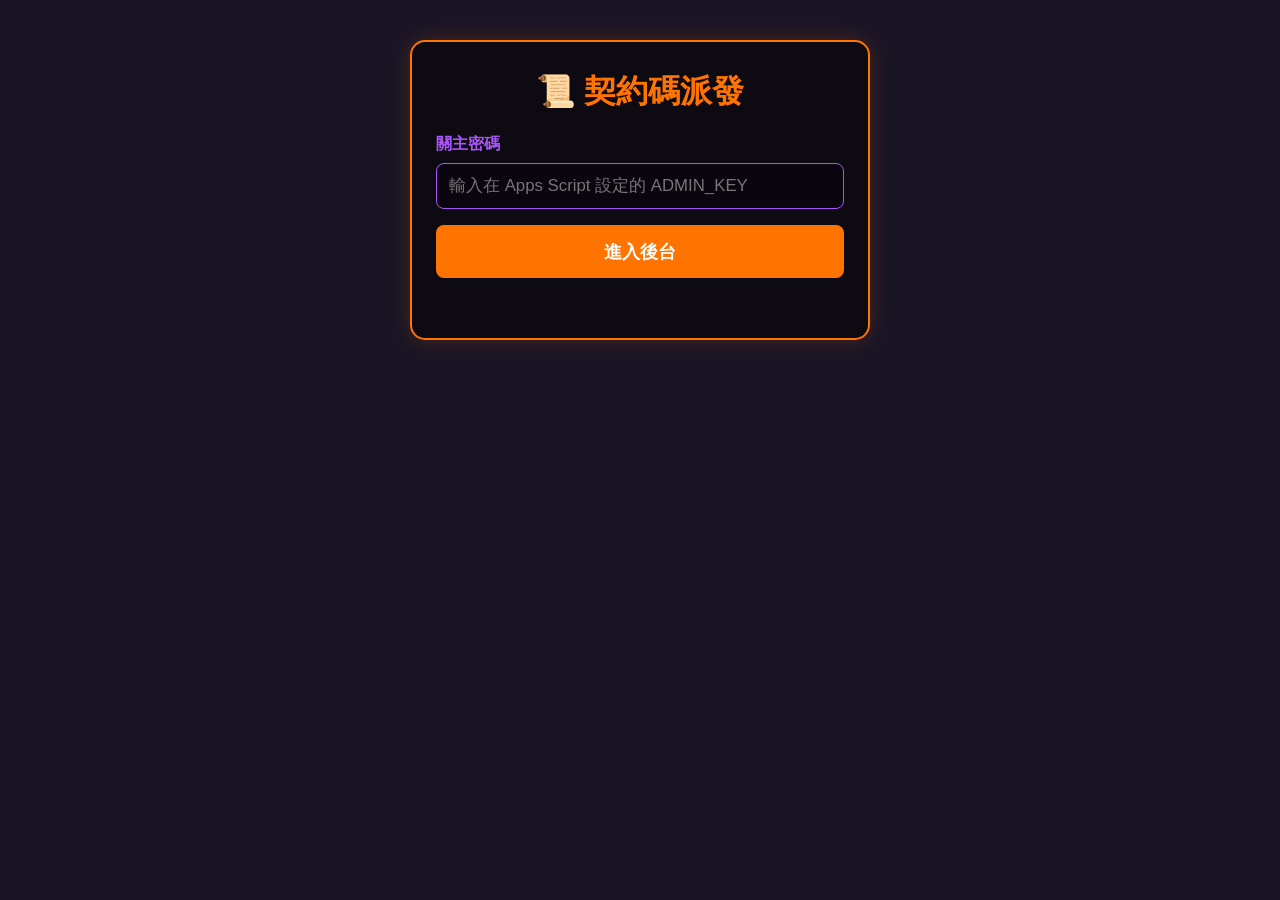
<file: issue.html>
<!DOCTYPE html>
<html lang="zh-TW">
<head>
    <meta charset="UTF-8">
    <meta name="viewport" content="width=device-width, initial-scale=1.0">
    <title>【關主後台】契約碼派發</title>
    <style>
        * { box-sizing: border-box; }
        body { background: #1a1525; color: #f3e8ff; font-family: sans-serif; display: flex; justify-content: center; padding: 40px 16px; margin: 0; }
        .admin-panel { background: rgba(0,0,0,0.5); border: 2px solid #ff7300; padding: 28px 24px; border-radius: 15px; width: 100%; max-width: 460px; box-shadow: 0 0 20px rgba(255,115,0,0.2); }
        h1 { color: #ff7300; margin: 0 0 20px; text-align: center; }
        h2 { font-size: 1.3rem; color: #a855f7; border-top: 1px dashed #6b21a8; padding-top: 20px; margin: 28px 0 14px; }
        label { display: block; margin-bottom: 8px; font-weight: bold; color: #a855f7; }
        .form-group { margin-bottom: 16px; }
        input, select { width: 100%; padding: 12px; border-radius: 8px; border: 1px solid #a855f7; background: #0b0510; color: #fff; font-size: 1.05rem; }
        input:focus, select:focus { outline: none; border-color: #ff7300; box-shadow: 0 0 10px rgba(255,115,0,0.4); }
        button { background: #ff7300; color: #fff; border: none; padding: 14px; width: 100%; border-radius: 8px; font-size: 1.15rem; font-weight: bold; cursor: pointer; transition: 0.3s; }
        button:hover:not(:disabled) { background: #cc5c00; box-shadow: 0 0 15px #ff7300; }
        button:disabled { opacity: 0.5; cursor: wait; }
        button:focus-visible { outline: 2px solid #fff; outline-offset: 2px; }
        .btn-ghost { background: transparent; border: 1px solid #6b21a8; color: #c4a5f5; font-size: 0.9rem; padding: 8px 12px; width: auto; }
        .btn-ghost:hover:not(:disabled) { background: #6b21a8; color: #fff; box-shadow: none; }
        .row { display: flex; gap: 10px; }
        .row > .form-group { flex: 1; }
        .status { margin-top: 10px; font-weight: bold; min-height: 1.4em; text-align: center; }
        .hidden { display: none !important; }

        /* 新派發的契約碼：大字卡片，方便直接給玩家看 */
        .new-codes { margin-top: 16px; }
        .new-codes-head { display: flex; justify-content: space-between; align-items: center; margin-bottom: 10px; color: #4ade80; font-weight: bold; }
        .code-cards { display: grid; grid-template-columns: repeat(auto-fill, minmax(120px, 1fr)); gap: 10px; }
        .code-card { background: #0b0510; border: 2px solid #ff7300; border-radius: 10px; padding: 14px 6px; text-align: center; cursor: pointer; transition: 0.2s; }
        .code-card:hover { background: rgba(255,115,0,0.12); }
        .code-card .code { font-family: monospace; font-size: 1.9rem; font-weight: bold; letter-spacing: 5px; color: #ff7300; text-shadow: 0 0 8px rgba(255,115,0,0.6); }
        .code-card .tip { font-size: 0.75rem; color: #a78bca; margin-top: 4px; }
        .code-card.copied { border-color: #4ade80; }
        .code-card.copied .tip { color: #4ade80; }

        /* 派發紀錄 */
        .list-tools { display: flex; gap: 10px; margin-bottom: 10px; }
        .list-tools input { flex: 1; padding: 9px 12px; font-size: 0.95rem; }
        .code-list { max-height: 360px; overflow-y: auto; border: 1px solid #3b1d5e; border-radius: 8px; }
        .code-row { display: flex; align-items: center; gap: 12px; padding: 10px 12px; border-bottom: 1px solid #2a1840; }
        .code-row:last-child { border-bottom: none; }
        .code-row .c { font-family: monospace; font-size: 1.15rem; font-weight: bold; letter-spacing: 3px; color: #ff7300; min-width: 4.5em; }
        .code-row .n { flex: 1; color: #e9dcf7; font-size: 0.95rem; word-break: break-all; }
        .code-row .t { color: #8b7aa3; font-size: 0.8rem; white-space: nowrap; }
        .code-row { flex-wrap: wrap; }
        .code-row .timer { display: flex; align-items: center; gap: 8px; width: 100%; padding-left: 4.5em; margin-left: 12px; font-size: 0.85rem; }
        .timer-state { font-family: monospace; font-weight: bold; }
        .timer-state.idle { color: #8b7aa3; }
        .timer-state.run { color: #4ade80; }
        .timer-state.low { color: #fbbf24; }
        .timer-state.over { color: #ef4444; }
        .timer-state.clear { color: #fbbf24; }
        .rank { min-width: 2.2em; font-weight: bold; color: #fbbf24; }
        .rank-on { background: #92400e !important; color: #fff !important; border-color: #fbbf24 !important; }
        .mini-btn { background: transparent; border: 1px solid #6b21a8; color: #c4a5f5; font-size: 0.78rem; padding: 3px 9px; width: auto; border-radius: 6px; cursor: pointer; }
        .mini-btn:hover { background: #6b21a8; color: #fff; box-shadow: none; }
        .mini-btn.start { border-color: #16a34a; color: #4ade80; }
        .mini-btn.start:hover { background: #16a34a; color: #fff; }
        .stamp-count { color: #a78bca; }
        .copyable { cursor: pointer; border-radius: 4px; transition: background 0.2s; }
        .copyable:hover { background: rgba(255, 115, 0, 0.15); }
        .copy-btn { flex: none; }
        .copy-btn.done { border-color: #4ade80; color: #4ade80; }
        .batch-bar { display: flex; gap: 10px; align-items: center; margin-bottom: 10px; }
        .batch-bar button { flex: 1; font-size: 0.95rem; padding: 10px; background: #16a34a; }
        .batch-bar button:hover:not(:disabled) { background: #15803d; box-shadow: 0 0 12px #16a34a; }
        .timer-tip { font-size: 0.78rem; color: #8b7aa3; margin: -2px 0 12px; line-height: 1.6; }

        /* ===== 左右排版（寬螢幕）===== */
        .admin-panel.wide { max-width: 1180px; }
        .layout { display: block; }
        @media (min-width: 980px) {
            .admin-panel.wide .layout { display: grid; grid-template-columns: 380px 1fr; gap: 28px; align-items: start; }
            .admin-panel.wide .col-list h2 { border-top: none; padding-top: 0; margin-top: 0; }
            .admin-panel.wide .col-form { position: sticky; top: 20px; }
            .admin-panel.wide .code-list { max-height: calc(100vh - 330px); }
        }

        /* ===== 時段分頁 ===== */
        .slot-tabs { display: flex; flex-wrap: wrap; gap: 6px; margin-bottom: 10px; }
        .slot-tab {
            width: auto; padding: 6px 12px; font-size: 0.85rem; border-radius: 16px;
            background: transparent; border: 1px solid #6b21a8; color: #c4a5f5;
        }
        .slot-tab:hover:not(:disabled) { background: #2a1840; box-shadow: none; }
        .slot-tab.on { background: #6b21a8; color: #fff; border-color: #a855f7; }
        .slot-tab .cnt { opacity: 0.75; font-size: 0.75rem; margin-left: 4px; }
        .slot-tab .dot { display: inline-block; width: 7px; height: 7px; border-radius: 50%; margin-left: 5px; vertical-align: middle; }

        /* ===== 勾選 ===== */
        .code-row .pick { width: 18px; height: 18px; accent-color: #16a34a; flex: none; cursor: pointer; margin: 0; padding: 0; }
        .code-row.picked { background: rgba(22, 163, 74, 0.08); }
        .select-bar { display: flex; align-items: center; gap: 10px; margin-bottom: 8px; font-size: 0.85rem; color: #c4a5f5; }
        .select-bar label { display: flex; align-items: center; gap: 6px; margin: 0; font-weight: normal; color: #c4a5f5; cursor: pointer; }
        .select-bar input { width: 16px; height: 16px; padding: 0; accent-color: #16a34a; }
        .batch-bar button.alt { background: #0e7490; }
        .batch-bar button.alt:hover:not(:disabled) { background: #155e75; box-shadow: 0 0 12px #0e7490; }
        .empty { padding: 20px; text-align: center; color: #8b7aa3; }
        .count-note { font-size: 0.85rem; color: #8b7aa3; margin-top: 8px; text-align: right; }
    </style>
</head>
<body>
<div class="admin-panel" id="panel">
    <h1>📜 契約碼派發</h1>

    <!-- 第一步：管理密碼 -->
    <div id="keySection">
        <div class="form-group">
            <label for="adminKey">關主密碼</label>
            <input type="password" id="adminKey" placeholder="輸入在 Apps Script 設定的 ADMIN_KEY" autocomplete="current-password">
        </div>
        <button id="loginBtn">進入後台</button>
        <div class="status" id="keyStatus"></div>
    </div>

    <!-- 第二步：派發 -->
    <div id="mainSection" class="hidden">
      <div class="layout">
      <div class="col-form">
        <div class="row">
            <div class="form-group">
                <label for="note">備註（玩家／隊伍名稱）</label>
                <input type="text" id="note" placeholder="例如：Inu@泰坦 21:15" maxlength="60">
            </div>
        </div>
        <div class="form-group">
            <label for="count">派發數量</label>
            <select id="count"></select>
        </div>
        <button id="issueBtn">派發契約碼</button>
        <div class="status" id="issueStatus"></div>

        <div class="new-codes hidden" id="newCodes">
            <div class="new-codes-head">
                <span>✅ 新的契約碼（點擊可複製）</span>
                <button class="btn-ghost" id="copyAllBtn">全部複製</button>
            </div>
            <div class="code-cards" id="codeCards"></div>
            <button id="startNewBtn" style="margin-top:12px; background:#16a34a;">▶ 這批魔書開始計時（60 分鐘）</button>
        </div>
      </div>

      <div class="col-list">
        <h2>📖 派發紀錄</h2>
        <div class="slot-tabs" id="slotTabs"></div>
        <div class="list-tools">
            <input type="search" id="search" placeholder="搜尋契約碼或備註">
            <button class="btn-ghost" id="rankBtn">🏆 通關排名</button>
            <button class="btn-ghost" id="refreshBtn">重新整理</button>
        </div>
        <div class="batch-bar">
            <button id="startFilteredBtn">▶ 列表中「未開始」的魔書全部開始計時</button>
        </div>
        <div class="batch-bar">
            <button id="startPickedBtn" class="alt" disabled>▶ 勾選的魔書開始計時（0 本）</button>
        </div>
        <div class="select-bar">
            <label><input type="checkbox" id="pickAll"> 全選此列表中「未開始」的魔書</label>
            <span style="flex:1"></span>
            <a href="#" id="clearPick" style="color:#8b7aa3;">清除勾選</a>
        </div>
        <div class="timer-tip">小技巧：派發時在備註寫上時段（例如「Carol、濱萌萌 21:00」），上方就會自動出現該時段的分頁，聽完說明後切到那個分頁，按綠色按鈕即可整個時段同時開始計時。</div>
        <div class="code-list" id="codeList"><div class="empty">讀取中…</div></div>
        <div class="count-note" id="countNote"></div>
      </div>
      </div>

        <div style="text-align:center; margin-top:20px;">
            <button class="btn-ghost" id="logoutBtn">登出此裝置</button>
        </div>
    </div>
</div>

<script>
    const API_URL = "https://script.google.com/macros/s/AKfycbzhmLK2BTTQQ4hej4SHwhzOgYWhoI5u29c4d6iDeaWyFz97ydRNYbCC32hUnJ129_0Wdw/exec";
    const KEY_STORAGE = "sealhunter_admin_key";

    const $ = id => document.getElementById(id);
    let adminKey = "";
    let allCodes = [];

    for (let i = 1; i <= 10; i++) {
        $('count').insertAdjacentHTML('beforeend', `<option value="${i}">${i} 本魔書</option>`);
    }

    function setStatus(el, text, color) { el.style.color = color; el.textContent = text; }

    function api(payload) {
        return fetch(API_URL, {
            method: "POST",
            body: JSON.stringify({ ...payload, key: adminKey })
        }).then(res => res.json());
    }

    function escapeHtml(str) {
        return String(str ?? '').replace(/[&<>"']/g, ch => ({ '&': '&amp;', '<': '&lt;', '>': '&gt;', '"': '&quot;', "'": '&#39;' }[ch]));
    }

    function formatTime(value) {
        const d = new Date(value);
        if (isNaN(d)) return '';
        const pad = n => String(n).padStart(2, '0');
        return `${pad(d.getMonth() + 1)}/${pad(d.getDate())} ${pad(d.getHours())}:${pad(d.getMinutes())}`;
    }

    // ===== 登入（用讀取紀錄來驗證密碼是否正確）=====
    function login(key, silent) {
        adminKey = key;
        if (!silent) setStatus($('keyStatus'), "⏳ 驗證中…", "#fbbf24");
        $('loginBtn').disabled = true;

        api({ action: 'list_codes' }).then(res => {
            if (res.status === "success") {
                try { localStorage.setItem(KEY_STORAGE, key); } catch (e) {}
                $('keySection').classList.add('hidden');
                $('mainSection').classList.remove('hidden');
                $('panel').classList.add('wide');
                allCodes = res.codes || [];
                syncClock(res);
                renderList();
            } else {
                try { localStorage.removeItem(KEY_STORAGE); } catch (e) {}
                setStatus($('keyStatus'), "❌ " + (res.message || "密碼錯誤"), "#ef4444");
            }
        }).catch(() => {
            setStatus($('keyStatus'), "❌ 連線失敗，請檢查網路", "#ef4444");
        }).finally(() => { $('loginBtn').disabled = false; });
    }

    $('loginBtn').addEventListener('click', () => {
        const key = $('adminKey').value.trim();
        if (!key) return setStatus($('keyStatus'), "❌ 請輸入關主密碼", "#ef4444");
        login(key);
    });
    $('adminKey').addEventListener('keydown', e => { if (e.key === 'Enter') $('loginBtn').click(); });

    $('logoutBtn').addEventListener('click', () => {
        try { localStorage.removeItem(KEY_STORAGE); } catch (e) {}
        location.reload();
    });

    // ===== 派發 =====
    $('issueBtn').addEventListener('click', () => {
        const count = parseInt($('count').value, 10);
        const note = $('note').value.trim();

        $('issueBtn').disabled = true;
        setStatus($('issueStatus'), "⏳ 魔法刻印中…", "#fbbf24");

        api({ action: 'issue_codes', count, note }).then(res => {
            if (res.status === "success") {
                setStatus($('issueStatus'), "", "");
                showNewCodes(res.codes);
                $('note').value = "";
                $('count').value = "1";
                refreshList();
            } else {
                setStatus($('issueStatus'), "❌ " + res.message, "#ef4444");
            }
        }).catch(() => {
            setStatus($('issueStatus'), "❌ 連線失敗，請檢查網路", "#ef4444");
        }).finally(() => { $('issueBtn').disabled = false; });
    });

    function showNewCodes(codes) {
        $('newCodes').classList.remove('hidden');
        $('startNewBtn').textContent = '▶ 這批魔書開始計時（60 分鐘）';
        $('codeCards').innerHTML = codes.map(c =>
            `<div class="code-card" data-code="${c}"><div class="code">${c}</div><div class="tip">點擊複製</div></div>`
        ).join('');
        $('copyAllBtn').dataset.codes = codes.join('\n');
    }

    function copyText(text) {
        if (navigator.clipboard) return navigator.clipboard.writeText(text);
        const ta = document.createElement('textarea');
        ta.value = text;
        document.body.appendChild(ta);
        ta.select();
        document.execCommand('copy');
        ta.remove();
        return Promise.resolve();
    }

    $('codeCards').addEventListener('click', e => {
        const card = e.target.closest('.code-card');
        if (!card) return;
        copyText(card.dataset.code).then(() => {
            card.classList.add('copied');
            card.querySelector('.tip').textContent = '已複製';
        });
    });

    $('copyAllBtn').addEventListener('click', () => {
        copyText($('copyAllBtn').dataset.codes).then(() => {
            $('copyAllBtn').textContent = '已全部複製';
            setTimeout(() => { $('copyAllBtn').textContent = '全部複製'; }, 1500);
        });
    });

    // ===== 派發紀錄 =====
    function refreshList() {
        api({ action: 'list_codes' }).then(res => {
            if (res.status === "success") {
                allCodes = res.codes || [];
                syncClock(res);
                renderList();
            }
        });
    }

    // ===== 計時 =====
    let clockOffset = 0, limitMs = 60 * 60000;
    function syncClock(res) {
        if (res.serverNow) clockOffset = new Date(res.serverNow).getTime() - Date.now();
        if (res.limitMin) limitMs = res.limitMin * 60000;
    }
    const nowMs = () => Date.now() + clockOffset;
    const fmt = ms => { const t = Math.max(0, Math.round(ms / 1000)); return `${String(Math.floor(t / 60)).padStart(2, '0')}:${String(t % 60).padStart(2, '0')}`; };
    const clearMs = c => (c.clearedAt && c.startedAt) ? new Date(c.clearedAt) - new Date(c.startedAt) : null;
    function timerInfo(c) {
        if (c.clearedAt) {
            const route = c.route === '感化' ? '🐾感化' : c.route === '討伐' ? '⚔討伐' : '';
            const who = (route || c.winner) ? `（${[route, c.winner].filter(Boolean).join('・')}）` : '';
            return { cls: 'clear', text: (clearMs(c) !== null ? `🏆 通關 ${fmt(clearMs(c))}` : '🏆 已通關') + who };
        }
        if (!c.startedAt) return { cls: 'idle', text: '未開始計時' };
        const left = new Date(c.startedAt).getTime() + limitMs - nowMs();
        if (left <= 0) return { cls: 'over', text: '⏰ 時間到' };
        const m = Math.floor(left / 60000), sec = Math.floor(left / 1000) % 60;
        return { cls: left < 5 * 60000 ? 'low' : 'run', text: `⏳ ${String(m).padStart(2, '0')}:${String(sec).padStart(2, '0')}` };
    }
    function startTimer(codes, force = false) {
        if (!codes.length) { alert('沒有需要開始計時的魔書。'); return Promise.resolve(); }
        return api({ action: 'start_timer', codes, force }).then(res => {
            if (res.status !== 'success') { alert('❌ ' + (res.message || '開始計時失敗')); return; }
            refreshList();
        }).catch(() => alert('❌ 連線失敗，請檢查網路'));
    }
    function resetTimer(code) {
        if (!confirm(`確定要把 ${code} 的計時重設為「未開始」嗎？`)) return;
        api({ action: 'reset_timer', codes: [code] }).then(res => {
            if (res.status !== 'success') { alert('❌ ' + (res.message || '重設失敗')); return; }
            refreshList();
        });
    }
    // 每秒更新列表上的倒數
    setInterval(() => {
        document.querySelectorAll('.timer-state[data-code]').forEach(el => {
            const c = allCodes.find(x => x.code === el.dataset.code);
            if (!c) return;
            const info = timerInfo(c);
            el.className = 'timer-state ' + info.cls; el.textContent = info.text;
        });
    }, 1000);

    let rankMode = false;
    let currentSlot = 'all';          // 目前選的時段分頁
    const picked = new Set();         // 勾選的契約碼
    // 從備註裡找出時段（例如「Carol、濱萌萌 21:00」→ 21:00）
    const slotOf = c => { const m = String(c.note || '').match(/(\d{1,2})[:：](\d{2})/); return m ? m[1].padStart(2, '0') + ':' + m[2] : ''; };

    function renderTabs() {
        const slots = [...new Set(allCodes.map(slotOf).filter(Boolean))].sort();
        const hasNone = allCodes.some(c => !slotOf(c));
        if (currentSlot !== 'all' && currentSlot !== 'none' && !slots.includes(currentSlot)) currentSlot = 'all';
        const tab = (key, label, list) => {
            const idle = list.filter(c => !c.startedAt).length;
            const running = list.some(c => c.startedAt && !c.clearedAt && timerInfo(c).cls !== 'over');
            const dot = running ? '<span class="dot" style="background:#4ade80"></span>' : '';
            return `<button class="slot-tab${currentSlot === key ? ' on' : ''}" data-slot="${key}">${label}<span class="cnt">${list.length}${idle && idle !== list.length ? `・${idle}未開始` : ''}</span>${dot}</button>`;
        };
        $('slotTabs').innerHTML =
            tab('all', '全部', allCodes) +
            slots.map(sl => tab(sl, sl, allCodes.filter(c => slotOf(c) === sl))).join('') +
            (hasNone ? tab('none', '未填時段', allCodes.filter(c => !slotOf(c))) : '');
    }
    // 目前列表（時段分頁＋搜尋）
    function visibleRows() {
        const q = $('search').value.trim().toUpperCase();
        return allCodes.filter(c =>
            (currentSlot === 'all' || (currentSlot === 'none' ? !slotOf(c) : slotOf(c) === currentSlot)) &&
            (!q || c.code.includes(q) || String(c.note || '').toUpperCase().includes(q))
        );
    }
    function updatePickUI() {
        const vis = visibleRows().filter(c => !c.startedAt);
        $('startPickedBtn').disabled = picked.size === 0;
        $('startPickedBtn').textContent = `▶ 勾選的魔書開始計時（${picked.size} 本）`;
        $('pickAll').checked = vis.length > 0 && vis.every(c => picked.has(c.code));
        const idle = vis.length;
        $('startFilteredBtn').textContent = currentSlot === 'all'
            ? `▶ 列表中「未開始」的魔書全部開始計時（${idle} 本）`
            : `▶ ${currentSlot === 'none' ? '未填時段' : currentSlot + ' 時段'}全部開始計時（${idle} 本未開始）`;
    }

    function renderList() {
        renderTabs();
        let rows = visibleRows();
        // 通關排名模式：只列出已通關的魔書，依「擊敗魔王的時刻」先後排序
        if (rankMode) rows = rows.filter(c => c.clearedAt).sort((a, b) => new Date(a.clearedAt) - new Date(b.clearedAt));
        $('codeList').innerHTML = rows.length
            ? rows.map((c, i) => `
                <div class="code-row${picked.has(c.code) ? ' picked' : ''}">
                    ${!rankMode && !c.startedAt ? `<input type="checkbox" class="pick" data-pick="${escapeHtml(c.code)}" ${picked.has(c.code) ? 'checked' : ''} aria-label="勾選 ${escapeHtml(c.code)}">` : (rankMode ? '' : '<span style="width:18px;flex:none"></span>')}
                    ${rankMode ? `<span class="rank">${['🥇', '🥈', '🥉'][i] || (i + 1) + '.'}</span>` : ''}
                    <span class="c copyable" data-copy="${escapeHtml(c.code)}" title="點擊複製">${escapeHtml(c.code)}</span>
                    <button class="mini-btn copy-btn" data-copy="${escapeHtml(c.code)}">📋 複製</button>
                    <span class="n">${escapeHtml(c.note) || '<span style="color:#6b5a80">（無備註）</span>'}</span>
                    <span class="t">${formatTime(c.createdAt)}</span>
                    <div class="timer">
                        <span class="timer-state ${timerInfo(c).cls}" data-code="${escapeHtml(c.code)}">${escapeHtml(timerInfo(c).text)}</span>
                        <span class="stamp-count">紋章 ${c.stamps || 0} / 17</span>
                        <span style="flex:1"></span>
                        ${c.startedAt
                            ? `<button class="mini-btn" data-reset="${escapeHtml(c.code)}">重設</button>`
                            : `<button class="mini-btn start" data-start="${escapeHtml(c.code)}">▶ 開始</button>`}
                    </div>
                </div>`).join('')
            : `<div class="empty">${rankMode ? '還沒有人擊敗魔王' : allCodes.length ? '找不到符合的紀錄' : '還沒有派發任何契約碼'}</div>`;
        $('countNote').textContent = `共派發 ${allCodes.length} 本魔書` + (rows.length !== allCodes.length ? `（目前列出 ${rows.length} 本）` : '');
        // 已經開始計時的就不再算勾選
        allCodes.forEach(c => { if (c.startedAt) picked.delete(c.code); });
        updatePickUI();
    }

    $('search').addEventListener('input', renderList);
    $('rankBtn').addEventListener('click', () => {
        rankMode = !rankMode;
        $('rankBtn').classList.toggle('rank-on', rankMode);
        renderList();
    });
    $('slotTabs').addEventListener('click', e => {
        const t = e.target.closest('[data-slot]');
        if (!t) return;
        currentSlot = t.dataset.slot;
        renderList();
    });
    $('codeList').addEventListener('change', e => {
        const cb = e.target.closest('[data-pick]');
        if (!cb) return;
        cb.checked ? picked.add(cb.dataset.pick) : picked.delete(cb.dataset.pick);
        cb.closest('.code-row').classList.toggle('picked', cb.checked);
        updatePickUI();
    });
    $('pickAll').addEventListener('change', e => {
        visibleRows().filter(c => !c.startedAt).forEach(c => e.target.checked ? picked.add(c.code) : picked.delete(c.code));
        renderList();
    });
    $('clearPick').addEventListener('click', e => { e.preventDefault(); picked.clear(); renderList(); });
    $('startPickedBtn').addEventListener('click', () => {
        const targets = [...picked];
        if (!targets.length) return;
        if (!confirm(`要讓勾選的 ${targets.length} 本魔書開始計時嗎？\n${targets.join('、')}`)) return;
        $('startPickedBtn').disabled = true;
        startTimer(targets).finally(() => { picked.clear(); renderList(); });
    });
    // 逐個複製契約碼
    $('codeList').addEventListener('click', e => {
        const el = e.target.closest('[data-copy]');
        if (!el) return;
        const code = el.dataset.copy;
        copyText(code).then(() => {
            const btn = el.closest('.code-row').querySelector('.copy-btn');
            btn.textContent = '✓ 已複製'; btn.classList.add('done');
            clearTimeout(btn._t);
            btn._t = setTimeout(() => { btn.textContent = '📋 複製'; btn.classList.remove('done'); }, 1500);
        });
    });
    $('codeList').addEventListener('click', e => {
        const s = e.target.closest('[data-start]'), r = e.target.closest('[data-reset]');
        if (s) { s.disabled = true; startTimer([s.dataset.start]); }
        if (r) resetTimer(r.dataset.reset);
    });
    $('startFilteredBtn').addEventListener('click', () => {
        const targets = visibleRows().filter(c => !c.startedAt).map(c => c.code);
        if (!targets.length) { alert('列表中沒有「未開始」的魔書。'); return; }
        if (!confirm(`要讓這 ${targets.length} 本魔書開始計時嗎？\n${targets.join('、')}`)) return;
        $('startFilteredBtn').disabled = true;
        startTimer(targets).finally(() => { $('startFilteredBtn').disabled = false; });
    });
    $('startNewBtn').addEventListener('click', () => {
        const codes = ($('copyAllBtn').dataset.codes || '').split('\n').filter(Boolean);
        $('startNewBtn').disabled = true;
        startTimer(codes).then(() => { $('startNewBtn').textContent = '✅ 已開始計時'; }).finally(() => { $('startNewBtn').disabled = false; });
    });
    $('refreshBtn').addEventListener('click', refreshList);

    // 這台裝置之前登入過的話，自動登入
    try {
        const saved = localStorage.getItem(KEY_STORAGE);
        if (saved) login(saved, true);
    } catch (e) {}
</script>
</body>
</html>
</file>
<file: style.css>
/* 全域設定 */
:root {
    --bg-color: #0b0510; /* 深邃黑紫背景 */
    --primary-orange: #ff7300;
    --dark-orange: #cc5c00;
    --primary-purple: #6b21a8;
    --light-purple: #a855f7;
    --text-color: #f3e8ff;
}

* {
    margin: 0;
    padding: 0;
    box-sizing: border-box;
}

body {
    background-color: var(--bg-color);
    color: var(--text-color);
    font-family: 'Helvetica Neue', Arial, sans-serif;
    overflow-x: hidden;
}

/* 導覽列 */
.navbar {
    position: fixed;
    top: 0;
    width: 100%;
    background: rgba(11, 5, 16, 0.9);
    backdrop-filter: blur(5px);
    border-bottom: 1px solid var(--primary-purple);
    z-index: 100;
    padding: 15px 0;
}

.nav-links {
    display: flex;
    justify-content: center;
    list-style: none;
    gap: 20px;
}

.nav-links a {
    color: var(--text-color);
    text-decoration: none;
    font-weight: bold;
    padding: 5px 15px;
    border-radius: 20px;
    transition: all 0.3s ease;
}

.nav-links a:hover, .nav-links a.active {
    background-color: var(--primary-purple);
    color: #fff;
    box-shadow: 0 0 10px var(--primary-purple);
}

/* 分頁切換邏輯 */
.page-section {
    display: none; /* 預設隱藏所有頁面 */
    min-height: 100vh;
    padding-top: 80px; /* 避開固定導覽列 */
}

.page-section.active {
    display: block; /* 顯示當前頁面 */
    animation: fadeIn 0.5s ease-in-out;
}

@keyframes fadeIn {
    from { opacity: 0; transform: translateY(10px); }
    to { opacity: 1; transform: translateY(0); }
}

/* 共用容器與標題 */
.container {
    max-width: 1000px;
    margin: 0 auto;
    padding: 40px 20px;
    text-align: center;
}

.section-title {
    color: var(--primary-orange);
    font-size: 2rem;
    margin-bottom: 10px;
    text-shadow: 0 0 5px var(--dark-orange);
}

.section-desc {
    margin-bottom: 30px;
    color: #aaa;
}

/* 預留框樣式 (介紹與預約頁) */
.wireframe-box {
    border: 2px dashed var(--primary-purple);
    background: rgba(107, 33, 168, 0.1);
    border-radius: 10px;
    padding: 100px 20px;
    color: var(--light-purple);
    font-size: 1.2rem;
}

/* ================= 首頁 ================= */
#home {
    position: relative;
    /* 移除原本的 display: flex，才不會讓首頁永遠顯示 */
    align-items: center;
    justify-content: center;
    text-align: center;
}

/* 只有當首頁是 active 狀態時，才讓他變成 flex 排版 */
#home.active {
    display: flex;
}

/* 首頁背景圖片預留區 */
.bg-placeholder {
    position: absolute;
    top: 0;
    left: 0;
    width: 100%;
    height: 100%;
    background-color: #1a1525; 
    background-image: url(''); 
    background-size: cover;
    background-position: center;
    opacity: 0.4; 
    z-index: -1;
}

.hero-content {
    z-index: 1;
}

/* 套用萬聖節字體的發光標題 */
.glow-title {
    font-family: 'Creepster', cursive; /* 套用萬聖節字體 */
    font-size: 5rem; /* 字體稍微放大更有張力 */
    font-weight: normal; /* 這個特殊字體不需要加粗就很好看 */
    color: #fff;
    letter-spacing: 5px; /* 增加字距 */
    line-height: 1.1;
    margin-bottom: 20px;
    /* 發光特效 */
    text-shadow: 
        0 0 5px var(--primary-orange),
        0 0 10px var(--dark-orange),
        0 0 20px var(--dark-orange);
}

.subtitle {
    font-size: 1.5rem;
    color: var(--light-purple);
    letter-spacing: 5px;
}
.hero-logo {
    width: 800px;         /* 【修改】將寬度縮小到 280px，這是一個比較精緻的正常大小 */
    max-width: 80vw;      /* 確保在手機螢幕上也不會超過畫面邊界 */
    height: auto;
    margin-bottom: 15px;  /* 控制與下方「THE SEAL HUNTER」文字的距離 */
    
    /* 保持原有的發光與漂浮特效 */
    filter: drop-shadow(0 0 15px rgba(255, 115, 0, 0.6)); 
    animation: float 3s ease-in-out infinite; 
}

/* ================= 魔書召喚區塊 ================= */
.summon-area {
    background: rgba(11, 5, 16, 0.8);
    border: 1px solid var(--primary-purple);
    border-radius: 15px;
    padding: 60px 20px;
    text-align: center;
    max-width: 650px;
    margin: 30px auto;
    box-shadow: 0 0 30px rgba(107, 33, 168, 0.4) inset;
    backdrop-filter: blur(5px);
}

.summon-area.hidden {
    display: none;
}

.summon-text {
    font-size: 1.25rem;
    line-height: 2;
    color: #d8b4fe;
    margin-bottom: 40px;
    text-shadow: 0 0 8px rgba(216, 180, 254, 0.5);
}

/* ================= 魔法陣展示區 ================= */
/* 1. 確保整個區塊在網頁正中間 */
.magic-circle-display {
    position: relative;
    width: 300px;  /* 稍微放大，讓陣法更有氣勢 */
    height: 300px;
    margin: 0 auto; /* 讓容器在網頁中水平置中 */
}

/* 2. 背景圖片層與旋轉設定 */
.magic-circle-display::before {
    content: '';
    position: absolute;
    top: 0; left: 0; width: 100%; height: 100%;
    background-image: url('image/magic.circle.png'); /* 請確認檔名 */
    background-size: cover;
    background-position: center;
    background-repeat: no-repeat;
    
    /* ⭐️ 神奇魔法：這行能把圖片的「黑底」完全變透明，只留下紅色的發光陣法！ */
    mix-blend-mode: screen; 
    
    border-radius: 50%; /* 確保旋轉時邊緣是圓形的 */
    animation: spin-slow 15s linear infinite; /* 套用旋轉 */
    z-index: 1;
}

/* 確保旋轉動畫存在 (如果之前不小心刪掉了，這段能補回來) */
@keyframes spin-slow { 
    0% { transform: rotate(0deg); }
    100% { transform: rotate(360deg); } 
}

/* ================= 魔法陣中央的藝術字圖片 ================= */
.magic-text-img {
    position: absolute;
    top: 52%; /* 稍微下修 2% 以更完美對準魔法陣的圓心 */
    left: 50%;
    transform: translate(-50%, -50%); /* 數學上絕對置中 */
    z-index: 2; /* 確保在旋轉陣法上方 */
    
    /* 1. 調整藝術字的大小，配合 300px 的魔法陣 */
    width: 140px; 
    height: auto;
    
    /* 2. 在背景幫藝術字加上紅/橘色發光，讓它與魔法陣更融為一體 (可依喜好調整) */
    filter: drop-shadow(0 0 8px rgba(255, 0, 0, 0.7)) drop-shadow(0 0 15px rgba(255, 115, 0, 0.4));
    
    /* 3. 防止玩家不小心選取、拖曳或點擊圖片 */
    pointer-events: none;
    user-select: none;
    
    /* 微調，確保圖片不受魔法陣混合模式影響 */
    mix-blend-mode: normal; 
}

/* 契約碼與輸入框 */
.contract-code {
    font-size: 3.5rem;
    color: var(--primary-orange);
    font-weight: bold;
    letter-spacing: 15px;
    margin: 20px 0;
    text-shadow: 0 0 20px rgba(255, 115, 0, 0.8);
    font-family: monospace;
}

.summon-hint {
    color: #aaa;
    margin-bottom: 25px;
}

.input-group {
    display: flex;
    gap: 15px;
    justify-content: center;
    max-width: 400px;
    margin: 0 auto;
}

.input-group input {
    flex: 1;
    padding: 15px;
    border-radius: 8px;
    border: 2px solid var(--primary-purple);
    background: #1a1525;
    color: #fff;
    font-size: 1.2rem;
    text-align: center;
    letter-spacing: 8px;
    font-weight: bold;
}

.input-group input:focus {
    outline: none;
    border-color: var(--primary-orange);
    box-shadow: 0 0 15px rgba(255, 115, 0, 0.5);
}
/* 導覽列 */
.navbar {
    position: fixed;
    top: 0;
    width: 100%;
    background: rgba(11, 5, 16, 0.9);
    backdrop-filter: blur(5px);
    border-bottom: 1px solid var(--primary-purple);
    z-index: 100;
    padding: 25px 0; /* 【修改】將上下內距加大，讓導覽列整體變寬（變厚） */
}

.nav-links {
    display: flex;
    justify-content: center;
    list-style: none;
    gap: 30px; /* 【修改】加大按鈕之間的橫向間距，不要擠在一起 */
}

.nav-links a {
    color: var(--text-color);
    text-decoration: none;
    font-weight: bold;
    font-size: 1.1rem; /* 【修改】字體稍微放大一點點 */
    padding: 12px 25px; /* 【修改】加大按鈕本身的點擊範圍與視覺大小 */
    border-radius: 30px; /* 【修改】配合變大的按鈕，稍微增加圓角 */
    transition: all 0.3s ease;
}

.nav-links a:hover, .nav-links a.active {
    background-color: var(--primary-purple);
    color: #fff;
    box-shadow: 0 0 10px var(--primary-purple);
}

/* 分頁切換邏輯 */
.page-section {
    display: none; /* 預設隱藏所有頁面 */
    min-height: 100vh;
    padding-top: 110px; /* 【修改】因為導覽列變寬了，這裡往下推多一點，避免蓋住內容 */
}
.bg-placeholder {
    /* 其他設定保留... */
    background-color: #1a1525; 
    
    /* 在這裡填入您的圖片路徑 */
    background-image:url('image/banner.png');
    
    background-size: cover;
    background-position: center;
    opacity: 0.4; 
    z-index: -1;
}
/* 音樂控制按鈕 */
.music-btn {
    position: fixed;
    bottom: 20px;
    right: 20px;
    background: rgba(11, 5, 16, 0.8);
    border: 2px solid var(--primary-orange);
    color: var(--primary-orange);
    padding: 10px 15px;
    border-radius: 30px;
    font-weight: bold;
    cursor: pointer;
    z-index: 1000;
    box-shadow: 0 0 10px rgba(255, 115, 0, 0.4);
    backdrop-filter: blur(5px);
    transition: 0.3s;
}

.music-btn:hover {
    background: var(--primary-orange);
    color: #fff;
    box-shadow: 0 0 15px var(--primary-orange);
}
.subtitle {
    font-size: 2rem; /* 稍微放大字體 */
    font-weight: 900; /* 使用最粗的字重，讓中文字更有力量 */
    color: #fff; /* 將本體改成白色，讓外圍的發光更明顯 */
    letter-spacing: 15px; /* 拉大字距，增加神秘感 */
    margin-top: -10px; /* 稍微往上靠，與上面的標題更緊湊 */
    
    /* 加上紫橘雙色混合的發光特效 */
    text-shadow: 
        0 0 5px var(--light-purple),
        0 0 10px var(--primary-purple),
        0 0 20px var(--primary-orange),
        0 0 30px var(--dark-orange);
}
/* 活動介紹專屬排版 */
.intro-content {
    background: rgba(11, 5, 16, 0.6);
    border: 1px solid var(--primary-purple);
    border-radius: 15px;
    padding: 40px;
    text-align: left;
    line-height: 1.8;
    font-size: 1.1rem;
    box-shadow: 0 0 20px rgba(107, 33, 168, 0.3) inset;
}

.intro-content p {
    margin-bottom: 20px;
    color: #d8b4fe; /* 淺紫文字增添奇幻感 */
}

.intro-content strong {
    color: var(--primary-orange); /* 強調關鍵字 */
}

.intro-content .intro-callout {
    margin-top: 30px;
    margin-bottom: 0;
    text-align: center;
    font-size: 1.3rem;
    font-weight: bold;
    color: #fff;
    text-shadow: 0 0 10px var(--primary-purple);
}
/* ================= 活動介紹 (滾動式 + 模糊背景) ================= */
#intro {
    position: relative;
    padding-bottom: 60px;
}

/* 背景圖片 + 模糊特效 (對應主頁背景) */
.intro-bg {
    position: absolute;
    top: 0;
    left: 0;
    width: 100%;
    height: 100%;
    /* 請確保圖片路徑與主頁一致 */
    background-image: url('image/banner.png'); 
    background-size: cover;
    background-position: center;
    filter: blur(8px); /* 毛玻璃模糊效果 */
    transform: scale(1.05); /* 放大一點點，避免模糊邊緣產生白邊 */
    opacity: 0.35;
    z-index: -1;
}

/* 滾動式文字容器 */
.scroll-intro-box {
    max-width: 800px;
    margin: 0 auto;
    background: rgba(11, 5, 16, 0.75); /* 半透明深色底 */
    border: 2px solid var(--primary-purple);
    border-radius: 15px;
    padding: 40px;
    text-align: left;
    backdrop-filter: blur(10px); /* 讓背景有玻璃透視感 */
    box-shadow: 0 10px 30px rgba(0, 0, 0, 0.8), inset 0 0 15px rgba(107, 33, 168, 0.3);
}

.scroll-intro-box p {
    margin-bottom: 20px;
    color: var(--text-color);
    font-size: 1.1rem;
    line-height: 1.8;
}

.scroll-intro-box strong {
    color: var(--primary-orange);
}

/* 強調區塊 */
.quest-highlight {
    margin-top: 30px;
    padding: 20px;
    border-left: 4px solid var(--primary-orange);
    background: rgba(255, 115, 0, 0.08);
    border-radius: 0 10px 10px 0;
    text-align: center;
}

.quest-highlight p {
    margin-bottom: 5px;
    color: #fff;
    font-size: 1.2rem;
}
/* ================= 玩法介紹 (左文右圖) ================= */
.gameplay-section {
    margin-top: 50px;
    background: rgba(11, 5, 16, 0.75);
    border: 2px solid var(--primary-purple);
    border-radius: 15px;
    padding: 40px;
    backdrop-filter: blur(10px);
}

.subsection-title {
    color: var(--primary-orange);
    font-size: 1.8rem;
    margin-bottom: 25px;
    text-align: center;
    letter-spacing: 2px;
}

.gameplay-layout {
    display: flex;
    align-items: center;
    gap: 40px;
}

.gameplay-text {
    flex: 1;
    text-align: left;
    font-size: 1.1rem;
    line-height: 1.8;
    color: var(--text-color);
}

.gameplay-text strong {
    color: var(--primary-orange);
}

/* 右側地圖預留位 */
.gameplay-map {
    flex: 1;
}

.map-placeholder {
    width: 100%;
    aspect-ratio: 4 / 3; /* 預設地圖比例 */
    background: rgba(107, 33, 168, 0.1);
    border: 2px dashed var(--light-purple);
    border-radius: 10px;
    display: flex;
    align-items: center;
    justify-content: center;
    color: var(--light-purple);
    font-size: 1.2rem;
    overflow: hidden;
}

.map-placeholder img {
    width: 100%;
    height: 100%;
    object-fit: cover;
}

/* 行動按鈕 */
.action-buttons {
    display: flex;
    gap: 15px;
    margin-top: 25px;
}

.btn {
    padding: 12px 24px;
    border-radius: 30px;
    font-weight: bold;
    text-decoration: none;
    transition: 0.3s;
    text-align: center;
    flex: 1;
}

.primary-btn {
    background-color: var(--primary-orange);
    color: #fff;
    box-shadow: 0 0 15px rgba(255, 115, 0, 0.5);
}

.primary-btn:hover {
    background-color: var(--dark-orange);
    box-shadow: 0 0 20px var(--primary-orange);
}

.secondary-btn {
    background-color: transparent;
    border: 2px solid var(--light-purple);
    color: var(--light-purple);
}

.secondary-btn:hover {
    background-color: var(--primary-purple);
    color: #fff;
    box-shadow: 0 0 15px var(--primary-purple);
}

/* 手機版：改為上下排版 */
@media (max-width: 768px) {
    .gameplay-layout {
        flex-direction: column;
    }
    .action-buttons {
        flex-direction: column;
    }
}
/* ================= 圖片放大燈箱 (Lightbox) ================= */
/* 滑鼠移至地圖時的提示效果 */
.clickable-map {
    cursor: pointer;
    transition: transform 0.3s;
}

.clickable-map:hover {
    transform: scale(1.02);
    box-shadow: 0 0 15px var(--primary-orange);
    border-color: var(--primary-orange);
    color: var(--primary-orange);
}

/* 燈箱背景遮罩 */
.image-modal {
    display: none; /* 預設隱藏 */
    position: fixed;
    z-index: 9999; /* 確保顯示在最上層 */
    left: 0;
    top: 0;
    width: 100%;
    height: 100%;
    background-color: rgba(0, 0, 0, 0.85); /* 半透明黑色背景 */
    backdrop-filter: blur(8px); /* 讓背後網頁模糊 */
    justify-content: center;
    align-items: center;
}

/* 彈出放大的圖片 */
.modal-content {
    max-width: 90%;
    max-height: 85vh; /* 避免圖片太長超出螢幕 */
    border: 3px solid var(--primary-purple);
    border-radius: 10px;
    box-shadow: 0 0 30px rgba(107, 33, 168, 0.8);
    animation: zoomIn 0.3s cubic-bezier(0.175, 0.885, 0.32, 1.275); /* 彈性放大動畫 */
}

@keyframes zoomIn {
    from { transform: scale(0.7); opacity: 0; }
    to { transform: scale(1); opacity: 1; }
}

/* 關閉按鈕 (X) */
.close-modal {
    position: absolute;
    top: 30px;
    right: 40px;
    color: #fff;
    font-size: 50px;
    font-weight: bold;
    cursor: pointer;
    transition: color 0.3s;
}

.close-modal:hover {
    color: var(--primary-orange);
}
/* ================= 報名表單 (契約簽署) ================= */
.booking-form-container {
    max-width: 500px;
    margin: 0 auto;
    background: rgba(11, 5, 16, 0.85);
    border: 2px solid var(--primary-purple);
    border-radius: 15px;
    padding: 40px 30px;
    box-shadow: 0 0 20px rgba(107, 33, 168, 0.4) inset, 0 10px 30px rgba(0,0,0,0.8);
    backdrop-filter: blur(10px);
}

.booking-form {
    display: flex;
    flex-direction: column;
    gap: 20px;
    text-align: left;
}

.booking-form .form-group {
    display: flex;
    flex-direction: column;
    gap: 10px;
}

.booking-form label {
    color: var(--light-purple);
    font-weight: bold;
    letter-spacing: 1px;
}

.booking-form input,
.booking-form select {
    padding: 15px;
    border-radius: 8px;
    border: 1px solid rgba(168, 85, 247, 0.5);
    background: rgba(0, 0, 0, 0.6);
    color: #fff;
    font-size: 1.1rem;
    transition: all 0.3s ease;
    font-family: inherit;
}

/* 輸入框被點擊時的發光特效 */
.booking-form input:focus,
.booking-form select:focus {
    outline: none;
    border-color: var(--primary-orange);
    box-shadow: 0 0 15px rgba(255, 115, 0, 0.4);
    background: rgba(0, 0, 0, 0.8);
}

.booking-form input::placeholder {
    color: rgba(255, 255, 255, 0.3);
}

/* 調整下拉選單內的選項顏色 */
.booking-form select option {
    background: var(--bg-color);
    color: #fff;
}

.submit-btn {
    margin-top: 15px;
    font-size: 1.2rem;
    padding: 15px;
    cursor: pointer;
    width: 100%;
    border: none;
    letter-spacing: 2px;
}
/* ================= 報名表單新增樣式 ================= */
/* 報名資訊小方塊 (時間與費用) */
.booking-info-box {
    background: rgba(255, 115, 0, 0.08);
    border: 1px dashed var(--primary-orange);
    border-radius: 8px;
    padding: 15px;
    margin-bottom: 25px;
    color: #f3e8ff;
    text-align: center;
    line-height: 1.8;
    font-size: 1.1rem;
}

.booking-info-box strong {
    color: var(--primary-orange);
}

/* ================= 報名表單重要提示框 ================= */
.important-note {
    background: rgba(255, 115, 0, 0.1); /* 微微的橘色背景 */
    border-left: 4px solid var(--primary-orange); /* 左側橘色粗邊框 */
    border-radius: 0 8px 8px 0;
    padding: 12px 15px;
    margin-top: 15px;
    color: #f3e8ff; /* 提高文字亮度 */
    font-size: 0.95rem; /* 字體稍微放大 */
    line-height: 1.6;
}

.important-note strong {
    color: var(--primary-orange); /* 關鍵字橘色高亮 */
    font-weight: bold;
}
/* ================= 共用模糊背景 (活動介紹、禁忌魔書、報名頁) ================= */
/* 確保這些區塊能夠限制住絕對定位的背景 */
#intro, #stamps, #booking {
    position: relative;
    overflow: hidden; /* 隱藏放大的邊緣，避免出現卷軸 */
}

/* 共用背景圖片與模糊特效 */
.shared-bg {
    position: absolute;
    top: 0;
    left: 0;
    width: 100%;
    height: 100%;
    background-image: url('image/banner.png'); /* 確認圖片路徑與主頁相同 */
    background-size: cover;
    background-position: center;
    filter: blur(8px);
    transform: scale(1.05); /* 稍微放大避免模糊邊緣露白 */
    opacity: 0.35;
    z-index: -1;
}
/* 魔書領取提示小字 */
.team-leader-note {
    color: rgba(255, 255, 255, 0.6);
    font-size: 0.95rem;
    margin-top: -20px;
    margin-bottom: 30px;
    padding: 10px;
    border: 1px dashed rgba(255, 115, 0, 0.4);
    background: rgba(255, 115, 0, 0.05);
    border-radius: 8px;
    display: inline-block;
}
/* ================= 報名時段按鈕面板 ================= */
.time-slot-grid {
    display: grid;
    grid-template-columns: repeat(auto-fill, minmax(100px, 1fr));
    gap: 12px;
    margin-top: 5px;
}

.time-btn {
    background: rgba(0, 0, 0, 0.6);
    border: 1px solid rgba(168, 85, 247, 0.5);
    border-radius: 8px;
    padding: 10px 5px;
    color: #fff;
    cursor: pointer;
    transition: all 0.3s ease;
    text-align: center;
    display: flex;
    flex-direction: column;
    align-items: center;
    justify-content: center;
}

.time-btn .time-text {
    font-size: 1.1rem;
    font-weight: bold;
    margin-bottom: 3px;
}

.time-btn .spots-text {
    font-size: 0.75rem;
    color: #4ade80; /* 綠色表示有空位 */
}

/* 滑鼠移過去的效果 */
.time-btn:hover:not(:disabled) {
    background: rgba(255, 115, 0, 0.2);
    border-color: var(--primary-orange);
    box-shadow: 0 0 10px rgba(255, 115, 0, 0.4);
}

/* 被選中的狀態 */
.time-btn.selected {
    background: var(--primary-orange);
    border-color: #fff;
    box-shadow: 0 0 15px var(--primary-orange);
    color: #fff;
}
.time-btn.selected .spots-text {
    color: #fff;
}

/* 已滿 / 反灰停用狀態 */
.time-btn:disabled {
    background: rgba(255, 255, 255, 0.1);
    border-color: rgba(255, 255, 255, 0.2);
    color: rgba(255, 255, 255, 0.3);
    cursor: not-allowed;
}
.time-btn:disabled .spots-text {
    color: #ef4444; /* 紅色表示已滿 */
}
/* ================= 自訂魔法彈出視窗 (Magic Modal) ================= */
.magic-alert-modal {
    display: none; /* 預設隱藏 */
    position: fixed;
    z-index: 10000; /* 超高層級，蓋在所有東西上面 */
    left: 0;
    top: 0;
    width: 100%;
    height: 100%;
    background-color: rgba(0, 0, 0, 0.75); /* 背景變暗 */
    backdrop-filter: blur(8px); /* 背景模糊效果 */
    justify-content: center;
    align-items: center;
}

/* 視窗主體：暗紫漸層 */
.magic-alert-content {
    background: radial-gradient(circle, #1a1226 0%, #0b0510 100%);
    width: 90%;
    max-width: 460px;
    border-radius: 15px;
    padding: 8px; /* 保留給雙層邊框的空間 */
    box-shadow: 0 0 30px rgba(168, 85, 247, 0.5);
    animation: alertZoomIn 0.3s cubic-bezier(0.175, 0.885, 0.32, 1.15); /* 彈性登場 */
}

@keyframes alertZoomIn {
    from { transform: scale(0.85); opacity: 0; }
    to { transform: scale(1); opacity: 1; }
}

/* 金色/紫橘色精緻雙層邊框 */
.magic-alert-border {
    position: relative;
    border: 2px solid #d4af37; /* 金色外框 */
    border-radius: 10px;
    padding: 30px 20px;
    text-align: center;
}

.magic-alert-border::before {
    content: '';
    position: absolute;
    top: 4px; bottom: 4px; left: 4px; right: 4px;
    border: 1px solid rgba(212, 175, 55, 0.4); /* 金色內細框 */
    border-radius: 6px;
    pointer-events: none;
}

/* 角落裝飾符號 ⚜ */
.alert-corner {
    position: absolute;
    color: #d4af37;
    font-size: 1.2rem;
    line-height: 1;
}
.alert-top-left { top: 8px; left: 10px; }
.alert-top-right { top: 8px; right: 10px; }
.alert-bottom-left { bottom: 8px; left: 10px; }
.alert-bottom-right { bottom: 8px; right: 10px; }

/* 對話框標題與內容 */
.alert-title {
    font-size: 1.6rem;
    color: var(--primary-orange);
    margin: 0 0 18px 0;
    letter-spacing: 3px;
    text-shadow: 0 0 10px rgba(255, 115, 0, 0.6);
}

.alert-message {
    font-size: 1.1rem;
    color: #f3e8ff;
    line-height: 1.6;
    margin: 0 0 25px 0;
    letter-spacing: 1px;
}

/* 關閉按鈕（踏上旅途） */
.alert-btn {
    min-width: 130px;
    padding: 12px 30px;
    font-size: 1.1rem;
    border: none;
    cursor: pointer;
    box-shadow: 0 0 15px rgba(255, 115, 0, 0.4);
    transition: all 0.3s ease;
}

.alert-btn:hover {
    box-shadow: 0 0 25px var(--primary-orange);
}

/* ================= 魔法陣點擊互動與輸入框浮現動畫 ================= */
/* 讓魔法陣變成可點擊狀態 */
#awaken-circle-btn {
    cursor: pointer;
    transition: transform 0.3s ease, filter 0.3s ease;
}

#awaken-circle-btn:hover {
    transform: scale(1.05); /* 滑鼠懸停時微微放大 */
    filter: drop-shadow(0 0 15px rgba(255, 0, 0, 0.5)); /* 增加外發光 */
}

/* 輸入框預設隱藏狀態 */
.hidden-input {
    opacity: 0;
    visibility: hidden;
    transform: translateY(20px); /* 初始位置稍微往下 */
    transition: all 0.6s cubic-bezier(0.175, 0.885, 0.32, 1.275); /* 帶有彈性的浮現特效 */
    margin-top: 10px; 
}

/* 觸發後顯示的狀態 */
.hidden-input.show {
    opacity: 1;
    visibility: visible;
    transform: translateY(0); /* 回到原位 */
    margin-top: 40px; 
}
/* =========================================================
   導覽列：手機版（5 個分頁）
   ========================================================= */
@media (max-width: 768px) {
    .navbar { padding: 12px 0; }
    .nav-links {
        gap: 4px;
        padding: 0 8px;
        justify-content: safe center;
        overflow-x: auto;
        scrollbar-width: none;
    }
    .nav-links::-webkit-scrollbar { display: none; }
    .nav-links a {
        font-size: 0.9rem;
        padding: 8px 11px;
        white-space: nowrap;
        display: block;
    }
    .page-section { padding-top: 75px; }
}

/* =========================================================
   冒險報酬（活動介紹頁內）
   ========================================================= */
.reward-section {
    margin-top: 50px;
    background: rgba(11, 5, 16, 0.75);
    border: 2px solid var(--primary-purple);
    border-radius: 15px;
    padding: 40px;
    backdrop-filter: blur(10px);
}
.reward-lead { color: #c9b3e6; margin: -12px 0 30px; }

.reward-tiers {
    display: grid;
    grid-template-columns: 1fr 1fr 1.15fr;
    gap: 20px;
    align-items: end;
}
.reward-card {
    position: relative;
    border-radius: 14px;
    padding: 28px 18px 24px;
    background: linear-gradient(180deg, rgba(107, 33, 168, 0.25), rgba(11, 5, 16, 0.6));
    border: 1px solid rgba(168, 85, 247, 0.5);
    transition: transform 0.3s, box-shadow 0.3s;
}
.reward-card:hover { transform: translateY(-4px); }
.reward-card.tier-2 {
    border-color: rgba(255, 115, 0, 0.6);
    background: linear-gradient(180deg, rgba(255, 115, 0, 0.15), rgba(11, 5, 16, 0.6));
}
.reward-card.tier-3 {
    padding: 38px 18px 30px;
    border: 2px solid #fbbf24;
    background: linear-gradient(180deg, rgba(251, 191, 36, 0.18), rgba(92, 20, 10, 0.55));
    box-shadow: 0 0 25px rgba(251, 191, 36, 0.25), inset 0 0 20px rgba(251, 191, 36, 0.1);
}
.reward-card.tier-3:hover { box-shadow: 0 0 35px rgba(251, 191, 36, 0.45); }

.reward-badge {
    position: absolute;
    top: -13px;
    left: 50%;
    transform: translateX(-50%);
    background: #fbbf24;
    color: #3b1a00;
    font-weight: bold;
    font-size: 0.8rem;
    letter-spacing: 2px;
    padding: 4px 14px;
    border-radius: 20px;
    white-space: nowrap;
}
.reward-icon { font-size: 2.4rem; margin-bottom: 8px; }
.tier-3 .reward-icon { font-size: 3rem; filter: drop-shadow(0 0 10px rgba(251, 191, 36, 0.6)); }
.reward-cond { color: var(--light-purple); font-size: 0.9rem; font-weight: bold; letter-spacing: 1px; }
.tier-2 .reward-cond { color: var(--primary-orange); }
.tier-3 .reward-cond { color: #fbbf24; }
.reward-name {
    font-family: 'Noto Serif TC', serif;
    font-weight: 900;
    font-size: 1.35rem;
    color: #fff;
    margin: 6px 0 10px;
}
.reward-desc { color: #d8c8ec; font-size: 0.95rem; line-height: 1.7; }

@media (max-width: 768px) {
    .reward-section { padding: 30px 18px; }
    .reward-tiers { grid-template-columns: 1fr; gap: 24px; }
}

/* =========================================================
   惡魔懸賞令（通緝告示板）
   ========================================================= */
.bounty-board {
    display: grid;
    grid-template-columns: repeat(auto-fill, minmax(140px, 1fr));
    gap: 26px 18px;
    padding: 10px 6px;
}

/* ----- 共用：泛黃紙張 ----- */
.poster {
    --paper: #e9d6ac;
    --ink: #2b170c;
    position: relative;
    color: var(--ink);
    font-family: 'Noto Serif TC', serif;
    text-align: center;
    background:
        radial-gradient(circle at 18% 22%, rgba(140, 90, 30, 0.22), transparent 30%),
        radial-gradient(circle at 85% 78%, rgba(120, 70, 20, 0.25), transparent 35%),
        radial-gradient(circle at 70% 15%, rgba(90, 50, 10, 0.12), transparent 22%),
        linear-gradient(180deg, #efdfba, var(--paper) 60%, #dcc394);
    clip-path: polygon(0% 1.5%, 6% 0%, 20% 1.2%, 35% 0.2%, 52% 1.4%, 68% 0%, 84% 1%, 100% 0.4%,
                       99.2% 20%, 100% 45%, 99% 70%, 100% 98.5%, 88% 100%, 70% 98.8%, 50% 100%,
                       30% 98.6%, 12% 100%, 0% 99%, 0.8% 75%, 0% 50%, 1% 25%);
    filter: drop-shadow(0 8px 12px rgba(0, 0, 0, 0.6));
}
.poster .pin {
    position: absolute;
    top: 6px;
    left: 50%;
    width: 11px;
    height: 11px;
    margin-left: -5.5px;
    border-radius: 50%;
    background: radial-gradient(circle at 35% 30%, #ffb27a, #a33a00 60%, #4a1500);
    box-shadow: 0 2px 3px rgba(0, 0, 0, 0.5);
}
.poster-head {
    font-family: 'Creepster', cursive;
    color: #8f1b10;
    letter-spacing: 3px;
    line-height: 1;
}
.poster-sub {
    letter-spacing: 3px;
    font-weight: 600;
    border-top: 1px solid rgba(43, 23, 12, 0.5);
    border-bottom: 1px solid rgba(43, 23, 12, 0.5);
    padding: 2px 0;
}
.poster-photo {
    position: relative;
    aspect-ratio: 1;
    border: 2px solid rgba(43, 23, 12, 0.7);
    outline: 1px solid rgba(43, 23, 12, 0.35);
    outline-offset: 3px;
    background: radial-gradient(circle, rgba(255, 245, 220, 0.6), rgba(200, 170, 120, 0.4));
    display: flex;
    align-items: center;
    justify-content: center;
    overflow: hidden;
}
.poster-photo img,
.poster-photo > svg:not(.bunny-ears) {
    width: 82%;
    height: 82%;
    object-fit: contain;
    filter: brightness(0);
    opacity: 0.88;
}
.poster.mystery .poster-photo img,
.poster.mystery .poster-photo > svg:not(.bunny-ears) { filter: brightness(0) blur(6px); opacity: 0.7; }
.poster-photo .q-mark {
    position: absolute;
    font-family: 'Creepster', cursive;
    font-size: 2.8em;
    color: rgba(233, 214, 172, 0.85);
}
/* 兔子彩蛋 */
.poster-photo .bunny-ears {
    position: absolute;
    top: 2%;
    left: 50%;
    width: 36%;
    height: auto;
    transform: translateX(-50%);
    opacity: 0.88;
}
.poster-name { font-weight: 900; line-height: 1.3; }
.poster-title { color: #6b3a1c; }
.stars { color: #8f1b10; letter-spacing: 1px; }
.poster-crime {
    text-align: left;
    line-height: 1.7;
    border-top: 1px dashed rgba(43, 23, 12, 0.45);
    padding-top: 8px;
}
.poster-crime b { color: #8f1b10; margin-right: 4px; }
.poster-foot {
    display: flex;
    justify-content: space-between;
    gap: 8px;
    font-weight: 600;
    padding-top: 8px;
    border-top: 1px solid rgba(43, 23, 12, 0.5);
}
.poster-foot .gil { color: #8f1b10; white-space: nowrap; }
.poster-stamp {
    position: absolute;
    transform: rotate(14deg);
    border: 3px double #b3170c;
    color: #b3170c;
    font-weight: 900;
    letter-spacing: 3px;
    padding: 5px 10px;
    border-radius: 6px;
    opacity: 0.85;
    mix-blend-mode: multiply;
    white-space: nowrap;
}

/* ----- 小張通緝令（告示板上） ----- */
.poster.mini {
    padding: 18px 10px 12px;
    cursor: pointer;
    transform: rotate(var(--rot, 0deg));
    transition: transform 0.25s;
}
.poster.mini:hover,
.poster.mini:focus-visible { transform: rotate(0deg) scale(1.06); z-index: 2; outline: none; }
.poster.mini .poster-head { font-size: 1.45rem; margin-top: 2px; }
.poster.mini .poster-sub { font-size: 0.62rem; margin: 4px 0 8px; }
.poster.mini .poster-photo { margin: 2px 3px 8px; }
.poster.mini .poster-name { font-size: 0.95rem; }
.poster.mini .stars { font-size: 0.72rem; }
.poster.mini .peek {
    font-size: 0.65rem;
    color: #8a5a32;
    margin-top: 4px;
    letter-spacing: 1px;
}

/* ----- 魔王：橫向大張，佔滿整行 ----- */
.poster.boss {
    grid-column: 1 / -1;
    --paper: #e4c999;
    display: grid;
    grid-template-columns: minmax(150px, 230px) 1fr;
    gap: 6px 28px;
    align-items: center;
    padding: 26px 32px 22px;
    text-align: left;
}
.poster.boss .poster-photo { grid-row: 1 / span 2; }
.poster.boss .poster-head { font-size: 2.8rem; }
.poster.boss .poster-sub { font-size: 0.75rem; display: inline-block; margin: 6px 0 10px; padding: 2px 12px; }
.poster.boss .poster-name { font-size: 1.8rem; color: #8f1b10; }
.poster.boss .poster-title { font-size: 0.95rem; margin-bottom: 4px; }
.poster.boss .poster-danger { font-size: 0.85rem; margin-bottom: 8px; }
.poster.boss .poster-crime { font-size: 0.92rem; }
.poster.boss .poster-foot { font-size: 0.8rem; margin-top: 8px; }
.poster.boss .poster-stamp { top: 22px; right: 26px; font-size: 1.1rem; }

/* ----- 放大檢視（點擊小張後） ----- */
.bounty-modal {
    position: fixed;
    inset: 0;
    z-index: 2000;
    display: none;
    align-items: center;
    justify-content: center;
    padding: 20px;
    background: rgba(5, 2, 8, 0.82);
    backdrop-filter: blur(4px);
}
.bounty-modal.open { display: flex; }
.bounty-modal .close-bounty {
    position: absolute;
    top: 14px;
    right: 20px;
    background: none;
    border: none;
    color: #fff;
    font-size: 2.4rem;
    line-height: 1;
    cursor: pointer;
}
.bounty-modal-body { width: min(340px, 100%); }
.poster.full {
    width: 100%;
    max-height: calc(100vh - 40px);
    overflow-y: auto;
    padding: 24px 18px 18px;
    animation: poster-in 0.3s cubic-bezier(0.2, 1.2, 0.4, 1);
}
.poster.full .poster-head { font-size: 2.4rem; margin-top: 4px; }
.poster.full .poster-sub { font-size: 0.75rem; margin: 6px 0 10px; }
.poster.full .poster-photo { margin: 4px 6px 12px; }
.poster.full .poster-name { font-size: 1.4rem; }
.poster.full .poster-title { font-size: 0.88rem; margin-bottom: 6px; }
.poster.full .poster-danger { font-size: 0.82rem; margin-bottom: 8px; }
.poster.full .poster-crime { font-size: 0.9rem; }
.poster.full .poster-foot { font-size: 0.78rem; margin-top: 10px; }
@keyframes poster-in {
    from { opacity: 0; transform: scale(0.85) rotate(-4deg); }
    to   { opacity: 1; transform: none; }
}

/* 電腦版：一行 8 張，16 隻剛好兩行 */
#bounty .container { max-width: 1200px; }
@media (min-width: 1000px) {
    .bounty-board { grid-template-columns: repeat(8, 1fr); }
}

/* 手機版：一行 4 張，16 隻剛好四行 */
@media (max-width: 600px) {
    .bounty-board { grid-template-columns: repeat(4, 1fr); gap: 14px 7px; padding: 6px 0; }
    .poster.mini { padding: 12px 4px 7px; }
    .poster.mini .pin { width: 8px; height: 8px; margin-left: -4px; top: 4px; }
    .poster.mini .poster-head { font-size: 0.82rem; letter-spacing: 0; }
    .poster.mini .poster-sub { font-size: 0.42rem; letter-spacing: 0; margin: 3px 0 5px; }
    .poster.mini .poster-photo { margin: 1px 2px 5px; outline-offset: 2px; }
    .poster.mini .poster-name { font-size: 0.64rem; white-space: nowrap; overflow: hidden; text-overflow: ellipsis; }
    .poster.mini .stars { font-size: 0.5rem; letter-spacing: 0; }
    .poster.mini .peek { display: none; }
    .poster.boss {
        grid-template-columns: 110px 1fr;
        gap: 4px 14px;
        padding: 20px 16px 16px;
    }
    .poster.boss .poster-photo { grid-row: auto; }
    .poster.boss .poster-head { font-size: 1.9rem; }
    .poster.boss .poster-name { font-size: 1.35rem; }
    .poster.boss .boss-detail { grid-column: 1 / -1; }
    .poster.boss .poster-stamp { font-size: 0.8rem; top: 108px; right: auto; left: 12px; padding: 3px 7px; }
}
@media (prefers-reduced-motion: reduce) {
    .poster.mini, .reward-card { transition: none; }
    .poster.full { animation: none; }
}
.poster.boss .boss-detail { grid-column: 2; }
@media (max-width: 600px) { .poster.boss .boss-detail { grid-column: 1 / -1; } }

/* 冒險報酬：連結、金額與備註 */
.reward-link {
    display: inline-block;
    margin-top: 12px;
    font-size: 0.9rem;
    color: var(--light-purple);
    text-decoration: none;
    border-bottom: 1px dashed currentColor;
    transition: color 0.2s;
}
.reward-link:hover { color: #fff; }
.reward-gil { display: inline-block; margin-top: 6px; font-size: 1.15rem; color: #fbbf24; }
.tier-2 .reward-gil { color: var(--primary-orange); }
.reward-note { margin-top: 24px; color: #c9b3e6; font-size: 0.95rem; line-height: 1.7; }

/* 錯誤訊息的彈出視窗換成紅色調 */
.magic-alert-modal[data-type="error"] .alert-title { color: #f87171; }
.magic-alert-modal[data-type="warn"] .alert-title { color: #fbbf24; }

.reward-footnote {
    margin-top: 12px;
    padding-top: 10px;
    border-top: 1px dashed rgba(251, 191, 36, 0.35);
    font-size: 0.78rem;
    line-height: 1.6;
    color: #d6c7a1;
    text-align: left;
}
</file>
